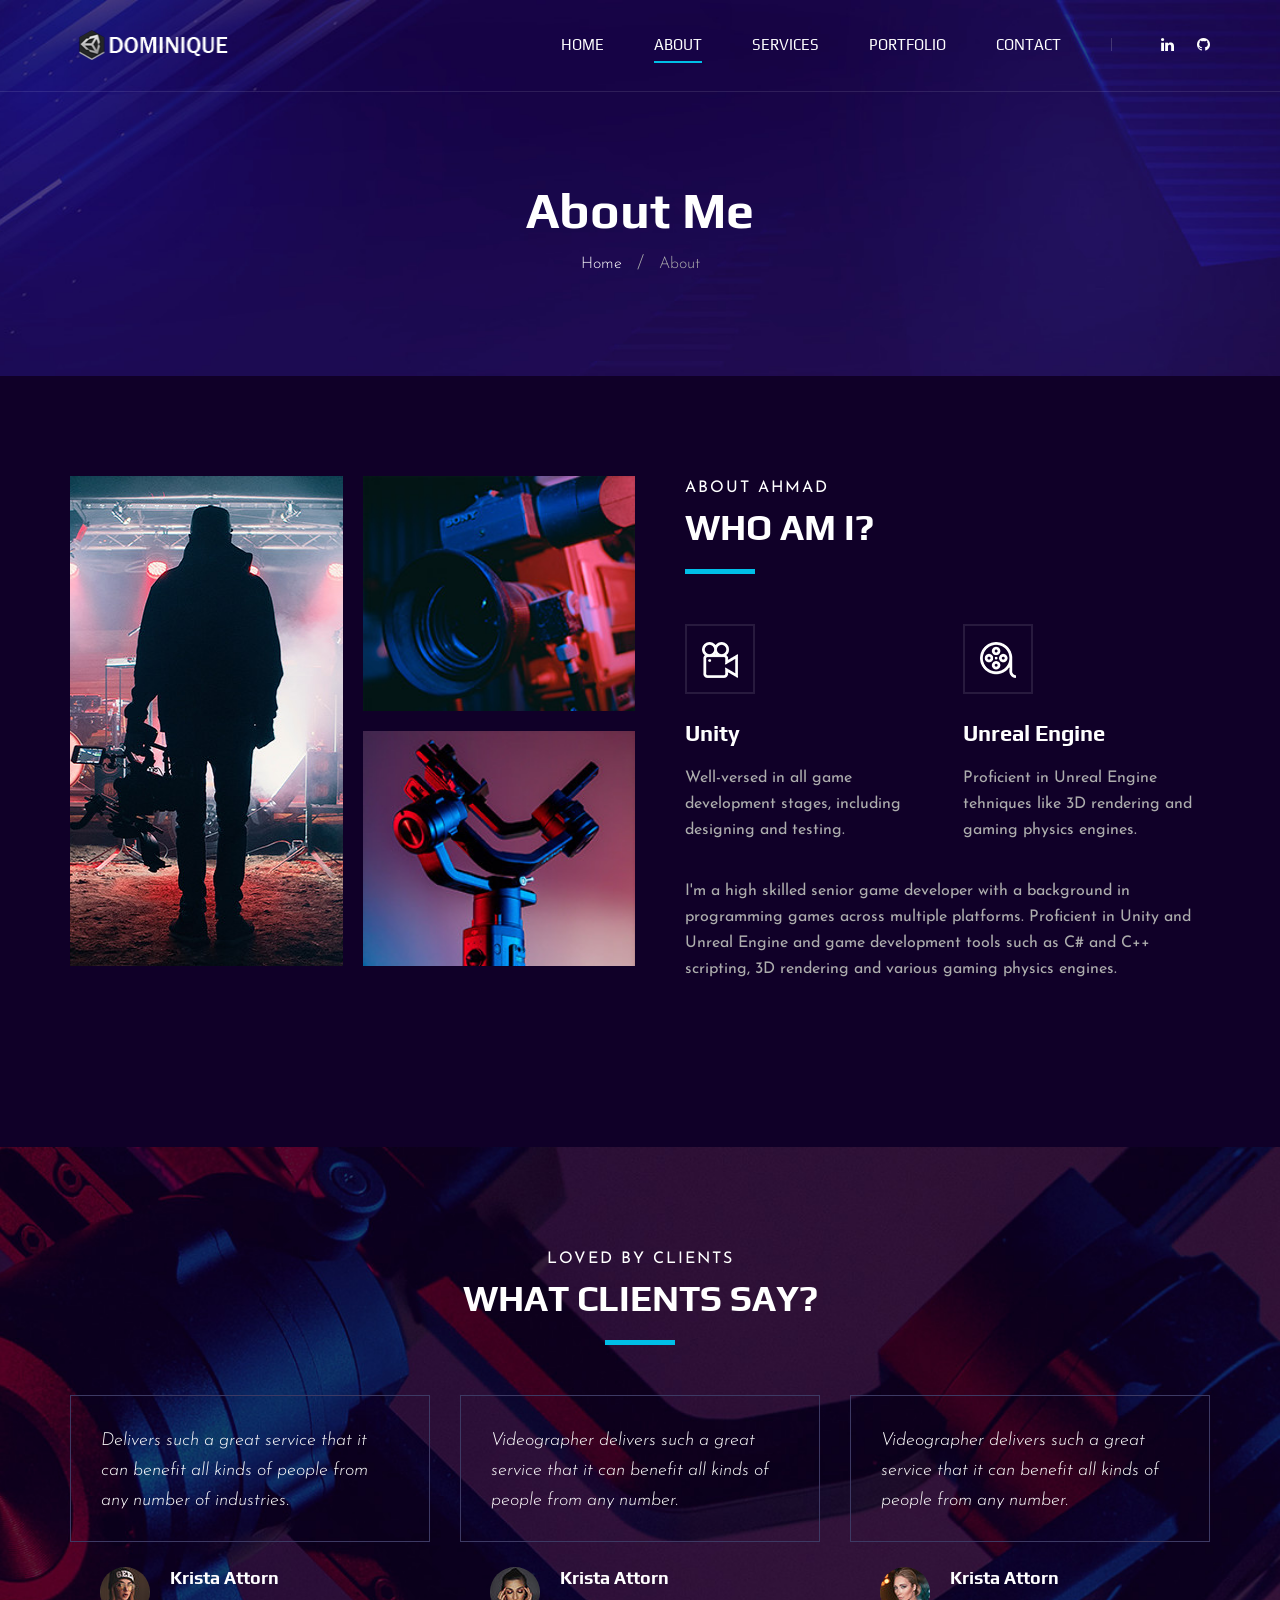
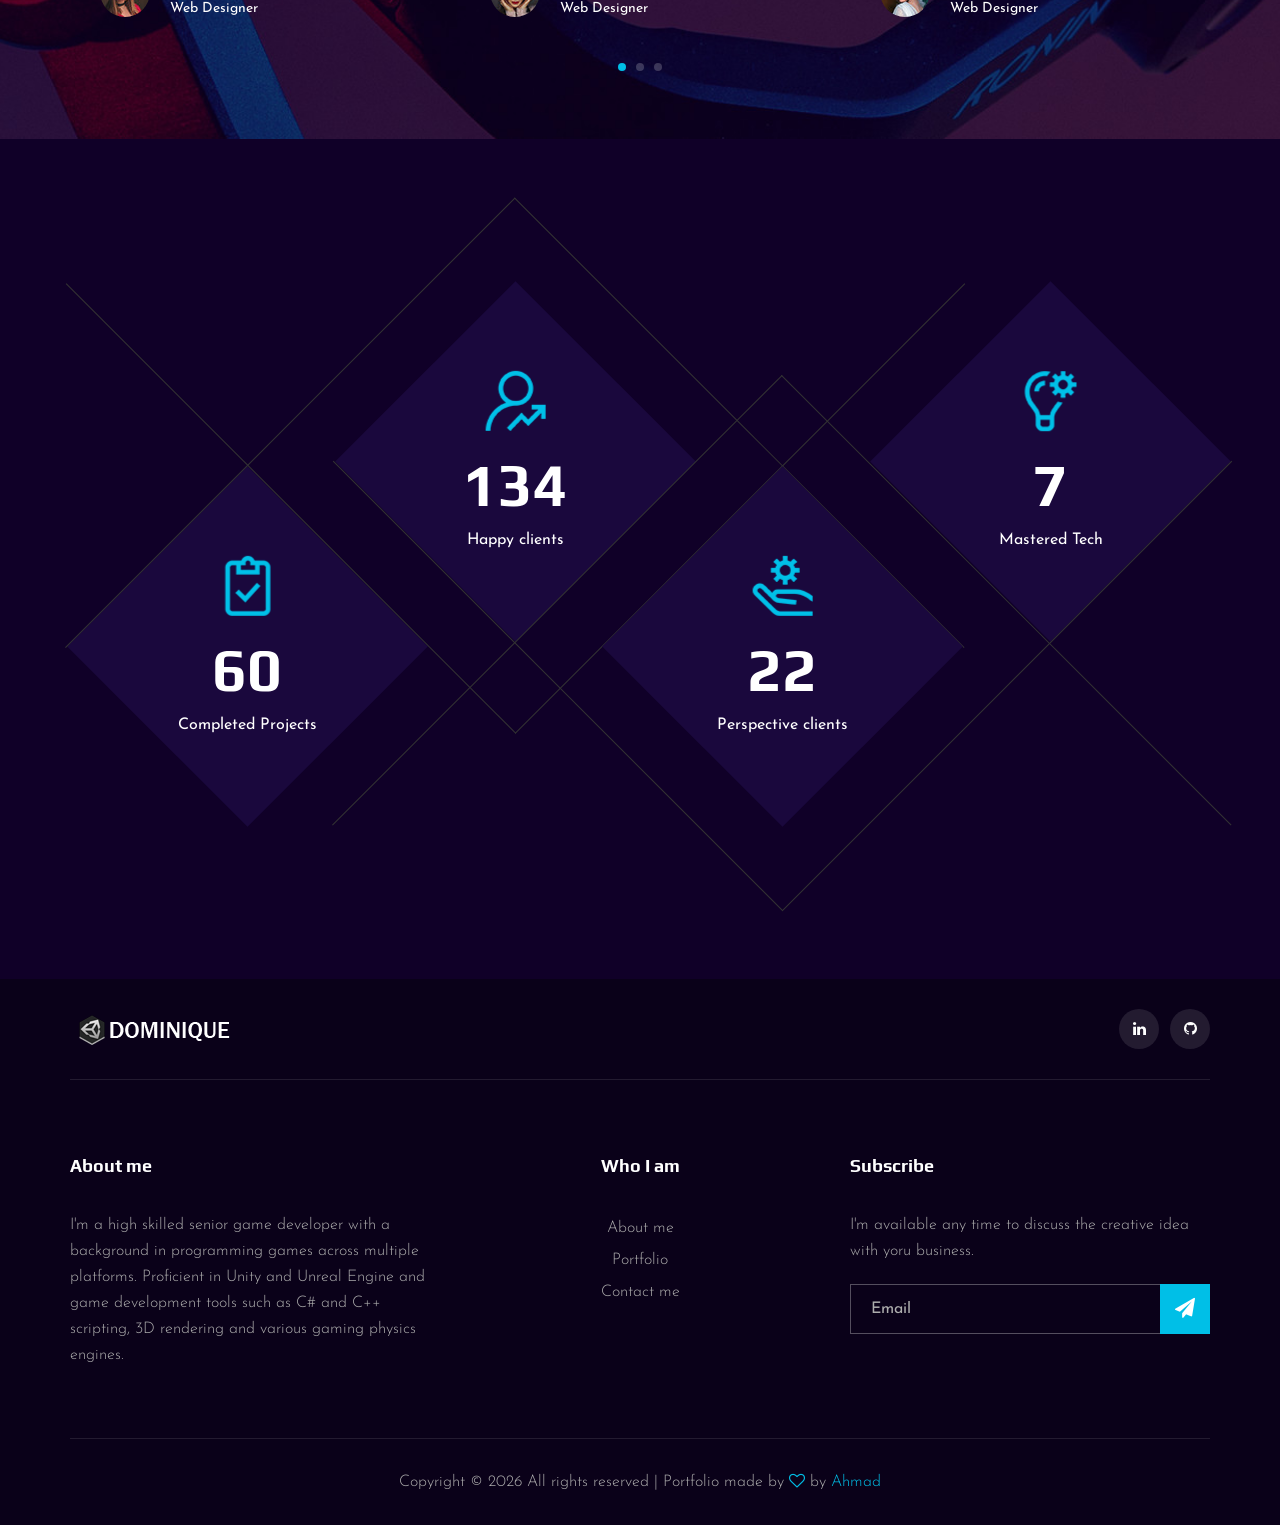
<file: about.html>
<!DOCTYPE html>
<html lang="zxx">


<!-- Mirrored from apollocomet.github.io/about.html by HTTrack Website Copier/3.x [XR&CO'2014], Mon, 20 Nov 2023 09:30:55 GMT -->
<!-- Added by HTTrack --><meta http-equiv="content-type" content="text/html;charset=utf-8" /><!-- /Added by HTTrack -->
<head>
    <meta charset="UTF-8">
    <meta name="description" content="Ahmad Wafri Portfolio Website">
    <meta name="keywords" content="unity, c#, unreal, developer">
    <meta name="viewport" content="width=device-width, initial-scale=1.0">
    <meta http-equiv="X-UA-Compatible" content="ie=edge">
    <title>Ahmad Wafri</title>

    <!-- Google Font -->
    <link href="https://fonts.googleapis.com/css2?family=Play:wght@400;700&amp;display=swap" rel="stylesheet">
    <link href="https://fonts.googleapis.com/css2?family=Josefin+Sans:wght@300;400;500;600;700&amp;display=swap"
        rel="stylesheet">

    <!-- Css Styles -->
    <link rel="stylesheet" href="css/bootstrap.min.css" type="text/css">
    <link rel="stylesheet" href="css/font-awesome.min.css" type="text/css">
    <link rel="stylesheet" href="css/elegant-icons.css" type="text/css">
    <link rel="stylesheet" href="css/owl.carousel.min.css" type="text/css">
    <link rel="stylesheet" href="css/magnific-popup.css" type="text/css">
    <link rel="stylesheet" href="css/slicknav.min.css" type="text/css">
    <link rel="stylesheet" href="css/style.css" type="text/css">
</head>

<body>
    <!-- Page Preloder -->
    <div id="preloder">
        <div class="loader"></div>
    </div>

    <!-- Header Section Begin -->
    <header class="header">
        <div class="container">
            <div class="row">
                <div class="col-lg-2">
                    <div class="header__logo">
                        <a href="index.html"><img src="img/logo.png" alt=""></a>
                    </div>
                </div>
                <div class="col-lg-10">
                    <div class="header__nav__option">
                        <nav class="header__nav__menu mobile-menu">
                            <ul>
                                <li><a href="index.html">Home</a></li>
                                <li class="active"><a href="about.html">About</a></li>
                                <li><a href="services.html">Services</a></li>
                                <li><a href="portfolio.html">Portfolio</a></li>
                                <li><a href="contact.html">Contact</a></li>
                            </ul>
                        </nav>
                        <div class="header__nav__social">
                            <a href="https://linkedin.com/in/ahmad-wafri-che-embi-599823253"><i class="fa fa-linkedin"></i></a>
                            <a href="https://github.com/cookie1025/"><i class="fa fa-github"></i></a>
                        </div>
                    </div>
                </div>
            </div>
            <div id="mobile-menu-wrap"></div>
        </div>
    </header>
    <!-- Header End -->

    <!-- Breadcrumb Begin -->
    <div class="breadcrumb-option spad set-bg" data-setbg="img/breadcrumb-bg.jpg">
        <div class="container">
            <div class="row">
                <div class="col-lg-12 text-center">
                    <div class="breadcrumb__text">
                        <h2>About Me</h2>
                        <div class="breadcrumb__links">
                            <a href="#">Home</a>
                            <span>About</span>
                        </div>
                    </div>
                </div>
            </div>
        </div>
    </div>
    <!-- Breadcrumb End -->

    <!-- About Section Begin -->
    <section class="about spad">
        <div class="container">
            <div class="row">
                <div class="col-lg-6">
                    <div class="about__pic">
                        <div class="row">
                            <div class="col-lg-6 col-md-6 col-sm-6">
                                <div class="about__pic__item about__pic__item--large set-bg"
                                    data-setbg="img/about/about-1.jpg"></div>
                            </div>
                            <div class="col-lg-6 col-md-6 col-sm-6">
                                <div class="row">
                                    <div class="col-lg-12">
                                        <div class="about__pic__item set-bg" data-setbg="img/about/about-2.jpg"></div>
                                    </div>
                                    <div class="col-lg-12">
                                        <div class="about__pic__item set-bg" data-setbg="img/about/about-3.jpg"></div>
                                    </div>
                                </div>
                            </div>
                        </div>
                    </div>
                </div>
                <div class="col-lg-6">
                    <div class="about__text">
                        <div class="section-title">
                            <span>About Ahmad</span>
                            <h2>Who am I?</h2>
                        </div>
                        <div class="row">
                            <div class="col-lg-6 col-md-6 col-sm-6">
                                <div class="services__item">
                                    <div class="services__item__icon">
                                        <img src="img/icons/si-3.png" alt="">
                                    </div>
                                    <h4>Unity</h4>
                                    <p>Well-versed in all game development stages, including designing and testing.</p>
                                </div>
                            </div>
                            <div class="col-lg-6 col-md-6 col-sm-6">
                                <div class="services__item">
                                    <div class="services__item__icon">
                                        <img src="img/icons/si-4.png" alt="">
                                    </div>
                                    <h4>Unreal Engine</h4>
                                    <p>Proficient in Unreal Engine tehniques like 3D rendering and gaming physics engines. </p>
                                </div>
                            </div>
                        </div>
                        <div class="about__text__desc">
                            <p>
                                I'm a high skilled senior game developer with a background in programming games across multiple
                                platforms. Proficient in Unity and Unreal Engine and game development tools such as C# and C++ scripting,
                                3D rendering and various gaming physics engines.
                            </p>
                        </div>
                    </div>
                </div>
            </div>
        </div>
    </section>
    <!-- About Section End -->

    <!-- Testimonial Section Begin -->
    <section class="testimonial spad set-bg" data-setbg="img/testimonial-bg.jpg">
        <div class="container">
            <div class="row">
                <div class="col-lg-12">
                    <div class="section-title center-title">
                        <span>Loved By Clients</span>
                        <h2>What clients say?</h2>
                    </div>
                </div>
            </div>
            <div class="row">
                <div class="testimonial__slider owl-carousel">
                    <div class="col-lg-4">
                        <div class="testimonial__item">
                            <div class="testimonial__text">
                                <p>Delivers such a great service that it can benefit all kinds of people from any number
                                    of industries.</p>
                            </div>
                            <div class="testimonial__author">
                                <div class="testimonial__author__pic">
                                    <img src="img/testimonial/ta-1.jpg" alt="">
                                </div>
                                <div class="testimonial__author__text">
                                    <h5>Krista Attorn</h5>
                                    <span>Web Designer</span>
                                </div>
                            </div>
                        </div>
                    </div>
                    <div class="col-lg-4">
                        <div class="testimonial__item">
                            <div class="testimonial__text">
                                <p>Videographer delivers such a great service that it can benefit all kinds of people
                                    from any number.</p>
                            </div>
                            <div class="testimonial__author">
                                <div class="testimonial__author__pic">
                                    <img src="img/testimonial/ta-2.jpg" alt="">
                                </div>
                                <div class="testimonial__author__text">
                                    <h5>Krista Attorn</h5>
                                    <span>Web Designer</span>
                                </div>
                            </div>
                        </div>
                    </div>
                    <div class="col-lg-4">
                        <div class="testimonial__item">
                            <div class="testimonial__text">
                                <p>Videographer delivers such a great service that it can benefit all kinds of people
                                    from any number.</p>
                            </div>
                            <div class="testimonial__author">
                                <div class="testimonial__author__pic">
                                    <img src="img/testimonial/ta-3.jpg" alt="">
                                </div>
                                <div class="testimonial__author__text">
                                    <h5>Krista Attorn</h5>
                                    <span>Web Designer</span>
                                </div>
                            </div>
                        </div>
                    </div>
                    <div class="col-lg-4">
                        <div class="testimonial__item">
                            <div class="testimonial__text">
                                <p>Delivers such a great service that it can benefit all kinds of people from any number
                                    of industries.</p>
                            </div>
                            <div class="testimonial__author">
                                <div class="testimonial__author__pic">
                                    <img src="img/testimonial/ta-1.jpg" alt="">
                                </div>
                                <div class="testimonial__author__text">
                                    <h5>Krista Attorn</h5>
                                    <span>Web Designer</span>
                                </div>
                            </div>
                        </div>
                    </div>
                    <div class="col-lg-4">
                        <div class="testimonial__item">
                            <div class="testimonial__text">
                                <p>Videographer delivers such a great service that it can benefit all kinds of people
                                    from any number.</p>
                            </div>
                            <div class="testimonial__author">
                                <div class="testimonial__author__pic">
                                    <img src="img/testimonial/ta-2.jpg" alt="">
                                </div>
                                <div class="testimonial__author__text">
                                    <h5>Krista Attorn</h5>
                                    <span>Web Designer</span>
                                </div>
                            </div>
                        </div>
                    </div>
                </div>
            </div>
        </div>
    </section>
    <!-- Testimonial Section End -->

    <!-- Counter Section Begin -->
    <section class="counter">
        <div class="container">
            <div class="counter__content">
                <div class="row">
                    <div class="col-lg-3 col-md-6 col-sm-6">
                        <div class="counter__item">
                            <div class="counter__item__text">
                                <img src="img/icons/ci-1.png" alt="">
                                <h2 class="counter_num">158</h2>
                                <p>Completed Projects</p>
                            </div>
                        </div>
                    </div>
                    <div class="col-lg-3 col-md-6 col-sm-6">
                        <div class="counter__item second__item">
                            <div class="counter__item__text">
                                <img src="img/icons/ci-2.png" alt="">
                                <h2 class="counter_num">352</h2>
                                <p>Happy clients</p>
                            </div>
                        </div>
                    </div>
                    <div class="col-lg-3 col-md-6 col-sm-6">
                        <div class="counter__item third__item">
                            <div class="counter__item__text">
                                <img src="img/icons/ci-3.png" alt="">
                                <h2 class="counter_num">57</h2>
                                <p>Perspective clients</p>
                            </div>
                        </div>
                    </div>
                    <div class="col-lg-3 col-md-6 col-sm-6">
                        <div class="counter__item four__item">
                            <div class="counter__item__text">
                                <img src="img/icons/ci-4.png" alt="">
                                <h2 class="counter_num">16</h2>
                                <p>Mastered Tech</p>
                            </div>
                        </div>
                    </div>
                </div>
            </div>
        </div>
    </section>
    <!-- Counter Section End -->

    <!-- Footer Section Begin -->
    <footer class="footer">
        <div class="container">
            <div class="footer__top">
                <div class="row">
                    <div class="col-lg-6 col-md-6">
                        <div class="footer__top__logo">
                            <a href="#"><img src="img/logo.png" alt=""></a>
                        </div>
                    </div>
                    <div class="col-lg-6 col-md-6">
                        <div class="footer__top__social">
                            <a href="#"><i class="fa fa-linkedin"></i></a>
                            <a href="#"><i class="fa fa-github"></i></a>
                        </div>
                    </div>
                </div>
            </div>
            <div class="footer__option">
                <div class="row">
                    <div class="col-lg-4 col-md-6 col-sm-6">
                        <div class="footer__option__item">
                            <h5>About me</h5>
                            <p>
                                I'm a high skilled senior game developer with a background in programming games across multiple
                                platforms. Proficient in Unity and Unreal Engine and game development tools such as C# and C++ scripting,
                                3D rendering and various gaming physics engines.
                            </p>
                        </div>
                    </div>
                    <div class="col-lg-4 col-md-6 col-sm-6">
                        <div class="footer__option__item" style="text-align: center;">
                            <h5>Who I am</h5>
                            <ul>
                                <li><a href="about.html">About me</a></li>
                                <li><a href="portfolio.html">Portfolio</a></li>
                                <li><a href="contact.html">Contact me</a></li>
                            </ul>
                        </div>
                    </div>
                    <div class="col-lg-4 col-md-12">
                        <div class="footer__option__item">
                            <h5>Subscribe</h5>
                            <p>I'm available any time to discuss the creative idea with yoru business.</p>
                            <form action="#">
                                <input type="text" placeholder="Email">
                                <button type="submit"><i class="fa fa-send"></i></button>
                            </form>
                        </div>
                    </div>
                </div>
            </div>
            <div class="footer__copyright">
                <div class="row">
                    <div class="col-lg-12 text-center">
                        <!-- Link back to Colorlib can't be removed. Template is licensed under CC BY 3.0. -->
                        <p class="footer__copyright__text">Copyright &copy;
                            <script>
                                document.write(new Date().getFullYear());
                            </script>
                            All rights reserved | Portfolio made by <i class="fa fa-heart-o"
                                aria-hidden="true"></i> by <a href="https://colorlib.com/" target="_blank">Ahmad</a>
                        </p>
                        <!-- Link back to Colorlib can't be removed. Template is licensed under CC BY 3.0. -->
                    </div>
                </div>
            </div>
        </div>
    </footer>
    <!-- Footer Section End -->

    <!-- Js Plugins -->
    <script src="js/jquery-3.3.1.min.js"></script>
    <script src="js/bootstrap.min.js"></script>
    <script src="js/jquery.magnific-popup.min.js"></script>
    <script src="js/mixitup.min.js"></script>
    <script src="js/masonry.pkgd.min.js"></script>
    <script src="js/jquery.slicknav.js"></script>
    <script src="js/owl.carousel.min.js"></script>
    <script src="js/main.js"></script>
</body>


<!-- Mirrored from apollocomet.github.io/about.html by HTTrack Website Copier/3.x [XR&CO'2014], Mon, 20 Nov 2023 09:30:58 GMT -->
</html>
</file>
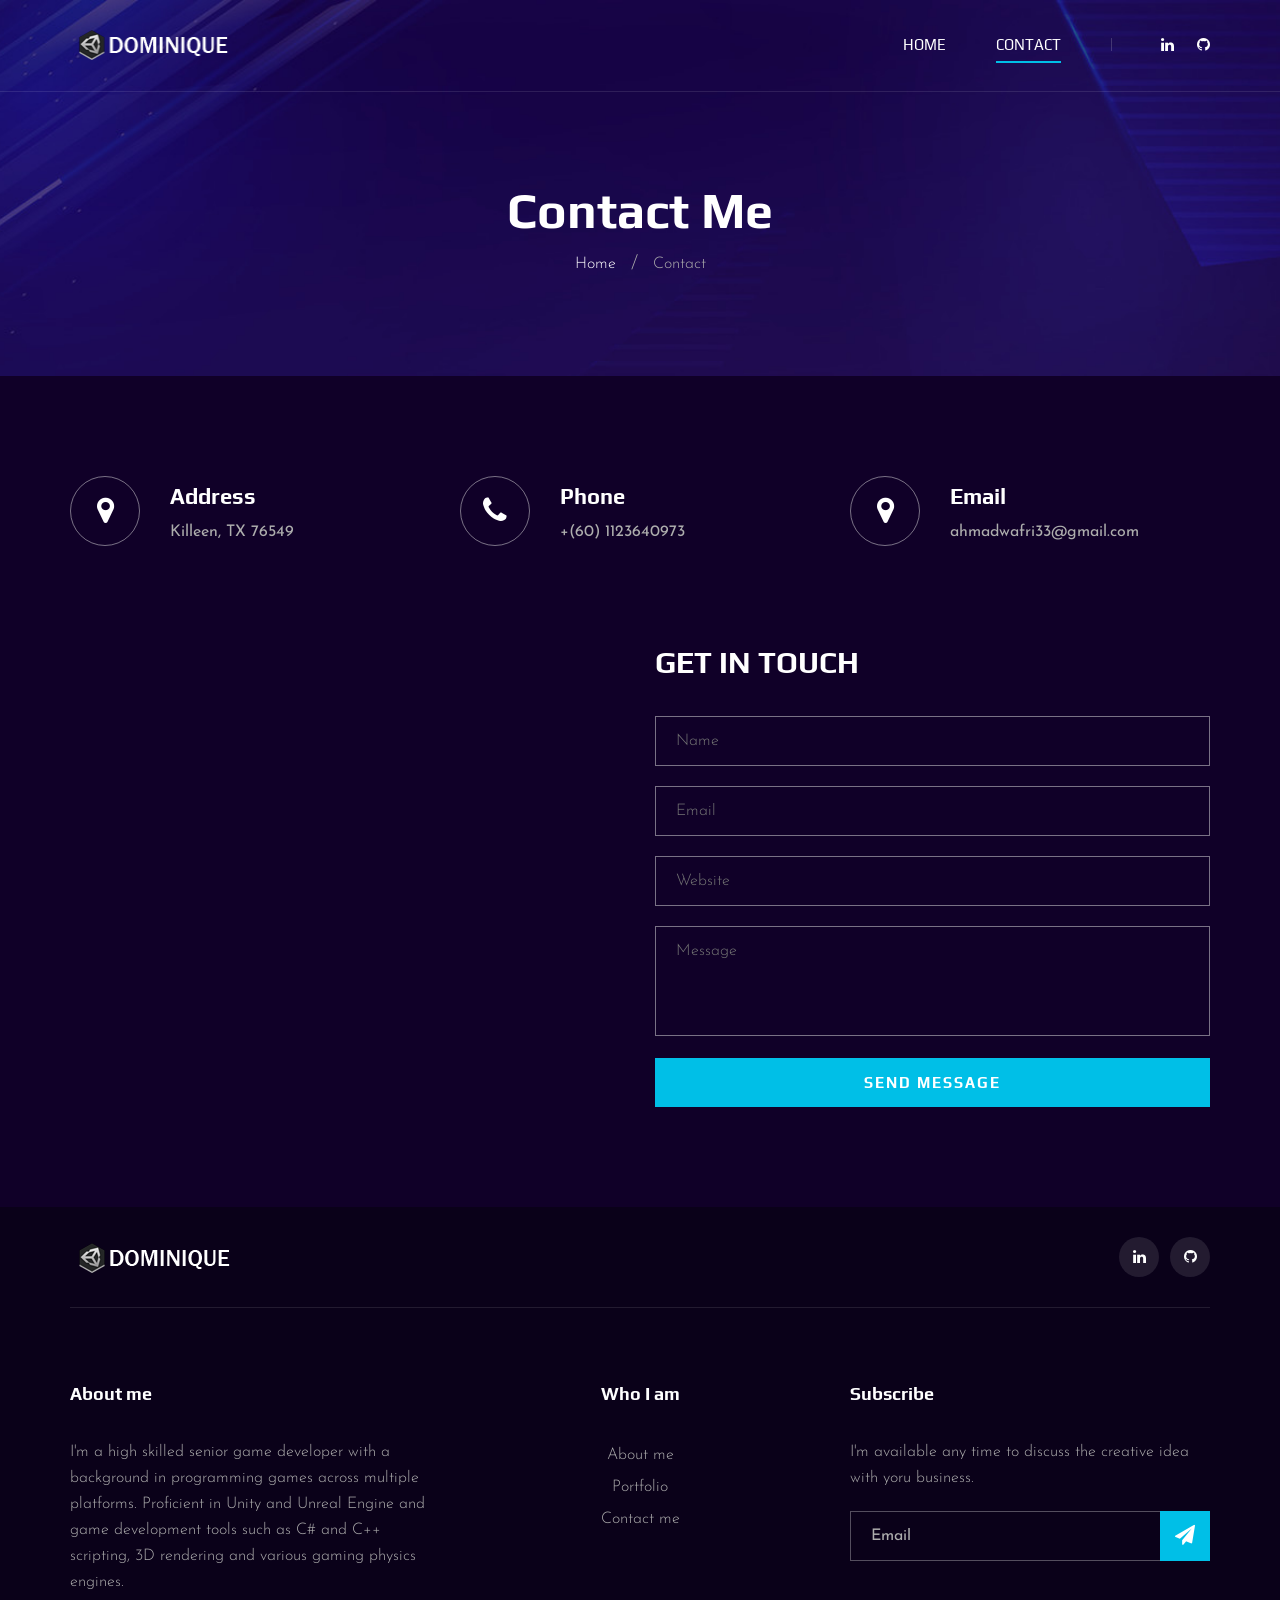
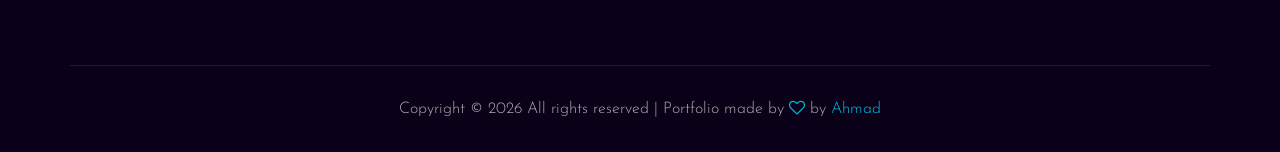
<file: contact.html>
<!DOCTYPE html>
<html lang="zxx">


<!-- Mirrored from apollocomet.github.io/contact.html by HTTrack Website Copier/3.x [XR&CO'2014], Mon, 20 Nov 2023 09:30:53 GMT -->
<!-- Added by HTTrack --><meta http-equiv="content-type" content="text/html;charset=utf-8" /><!-- /Added by HTTrack -->
<head>
    <meta charset="UTF-8">
    <meta name="description" content="Ahmad Wafri Portfolio Website">
    <meta name="keywords" content="unity, c#, unreal, developer">
    <meta name="viewport" content="width=device-width, initial-scale=1.0">
    <meta http-equiv="X-UA-Compatible" content="ie=edge">
    <title>Ahmad Wafri</title>

    <!-- Google Font -->
    <link href="https://fonts.googleapis.com/css2?family=Play:wght@400;700&amp;display=swap" rel="stylesheet">
    <link href="https://fonts.googleapis.com/css2?family=Josefin+Sans:wght@300;400;500;600;700&amp;display=swap"
        rel="stylesheet">

    <!-- Css Styles -->
    <link rel="stylesheet" href="css/bootstrap.min.css" type="text/css">
    <link rel="stylesheet" href="css/font-awesome.min.css" type="text/css">
    <link rel="stylesheet" href="css/elegant-icons.css" type="text/css">
    <link rel="stylesheet" href="css/owl.carousel.min.css" type="text/css">
    <link rel="stylesheet" href="css/magnific-popup.css" type="text/css">
    <link rel="stylesheet" href="css/slicknav.min.css" type="text/css">
    <link rel="stylesheet" href="css/style.css" type="text/css">
</head>

<body>
    <!-- Page Preloder -->
    <div id="preloder">
        <div class="loader"></div>
    </div>

    <!-- Header Section Begin -->
    <header class="header">
        <div class="container">
            <div class="row">
                <div class="col-lg-2">
                    <div class="header__logo">
                        <a href="index.html"><img src="img/logo.png" alt=""></a>
                    </div>
                </div>
                <div class="col-lg-10">
                    <div class="header__nav__option">
                        <nav class="header__nav__menu mobile-menu">
                            <ul>
                                <li><a href="index.html">Home</a></li>
                                <!-- <li><a href="./about.html">About</a></li>
                                <li><a href="./services.html">Services</a></li>
                                <li><a href="./portfolio.html">Portfolio</a></li> -->
                                <li class="active"><a href="contact.html">Contact</a></li>
                            </ul>
                        </nav>
                        <div class="header__nav__social">
                            <a href="https://linkedin.com/in/ahmad-wafri-che-embi-599823253"><i class="fa fa-linkedin"></i></a>
                            <a href="https://github.com/cookie1025/"><i class="fa fa-github"></i></a>
                        </div>
                    </div>
                </div>
            </div>
            <div id="mobile-menu-wrap"></div>
        </div>
    </header>
    <!-- Header End -->

    <!-- Breadcrumb Begin -->
    <div class="breadcrumb-option spad set-bg" data-setbg="img/breadcrumb-bg.jpg">
        <div class="container">
            <div class="row">
                <div class="col-lg-12 text-center">
                    <div class="breadcrumb__text">
                        <h2>Contact Me</h2>
                        <div class="breadcrumb__links">
                            <a href="#">Home</a>
                            <span>Contact</span>
                        </div>
                    </div>
                </div>
            </div>
        </div>
    </div>
    <!-- Breadcrumb End -->

    <!-- Contact Widget Section Begin -->
    <section class="contact-widget spad">
        <div class="container">
            <div class="row">
                <div class="col-lg-4 col-md-6 col-md-6 col-md-3">
                    <div class="contact__widget__item">
                        <div class="contact__widget__item__icon">
                            <i class="fa fa-map-marker"></i>
                        </div>
                        <div class="contact__widget__item__text">
                            <h4>Address</h4>
                            <p>Killeen, TX 76549</p>
                        </div>
                    </div>
                </div>
                <div class="col-lg-4 col-md-6 col-md-6 col-md-3">
                    <div class="contact__widget__item">
                        <div class="contact__widget__item__icon">
                            <i class="fa fa-phone"></i>
                        </div>
                        <div class="contact__widget__item__text">
                            <h4>Phone</h4>
                            <p>+(60) 1123640973</p>
                        </div>
                    </div>
                </div>
                <div class="col-lg-4 col-md-6 col-md-6 col-md-3">
                    <div class="contact__widget__item">
                        <div class="contact__widget__item__icon">
                            <i class="fa fa-map-marker"></i>
                        </div>
                        <div class="contact__widget__item__text">
                            <h4>Email</h4>
                            <p>ahmadwafri33@gmail.com</p>
                        </div>
                    </div>
                </div>
            </div>
        </div>
    </section>
    <!-- Contact Widget Section End -->

    <!-- Call To Action Section Begin -->
    <section class="contact spad">
        <div class="container">
            <div class="row">
                <div class="col-lg-6 col-md-6">
                    <div class="contact__map">
                        <iframe
                            src="https://www.google.com/maps/embed?pb=!1m18!1m12!1m3!1d387190.2798902705!2d-74.25986790365917!3d40.697670067823786!2m3!1f0!2f0!3f0!3m2!1i1024!2i768!4f13.1!3m3!1m2!1s0x89c24fa5d33f083b%3A0xc80b8f06e177fe62!2sNew%20York%2C%20NY%2C%20USA!5e0!3m2!1sen!2sbd!4v1596152431947!5m2!1sen!2sbd"
                            height="450" style="border:0;"></iframe>
                    </div>
                </div>
                <div class="col-lg-6 col-md-6">
                    <div class="contact__form">
                        <h3>Get in touch</h3>
                        <form action="#">
                            <input type="text" placeholder="Name">
                            <input type="text" placeholder="Email">
                            <input type="text" placeholder="Website">
                            <textarea placeholder="Message"></textarea>
                            <button type="submit" class="site-btn">Send Message</button>
                        </form>
                    </div>
                </div>
            </div>
        </div>
    </section>
    <!-- Call To Action Section End -->

    <!-- Footer Section Begin -->
    <footer class="footer">
        <div class="container">
            <div class="footer__top">
                <div class="row">
                    <div class="col-lg-6 col-md-6">
                        <div class="footer__top__logo">
                            <a href="#"><img src="img/logo.png" alt=""></a>
                        </div>
                    </div>
                    <div class="col-lg-6 col-md-6">
                        <div class="footer__top__social">
                            <a href="#"><i class="fa fa-linkedin"></i></a>
                            <a href="#"><i class="fa fa-github"></i></a>
                        </div>
                    </div>
                </div>
            </div>
            <div class="footer__option">
                <div class="row">
                    <div class="col-lg-4 col-md-6 col-sm-6">
                        <div class="footer__option__item">
                            <h5>About me</h5>
                            <p>
                                I'm a high skilled senior game developer with a background in programming games across multiple
                                platforms. Proficient in Unity and Unreal Engine and game development tools such as C# and C++ scripting,
                                3D rendering and various gaming physics engines.
                            </p>
                        </div>
                    </div>
                    <div class="col-lg-4 col-md-6 col-sm-6">
                        <div class="footer__option__item" style="text-align: center;">
                            <h5>Who I am</h5>
                            <ul>
                                <li><a href="about.html">About me</a></li>
                                <li><a href="portfolio.html">Portfolio</a></li>
                                <li><a href="contact.html">Contact me</a></li>
                            </ul>
                        </div>
                    </div>
                    <div class="col-lg-4 col-md-12">
                        <div class="footer__option__item">
                            <h5>Subscribe</h5>
                            <p>I'm available any time to discuss the creative idea with yoru business.</p>
                            <form action="#">
                                <input type="text" placeholder="Email">
                                <button type="submit"><i class="fa fa-send"></i></button>
                            </form>
                        </div>
                    </div>
                </div>
            </div>
            <div class="footer__copyright">
                <div class="row">
                    <div class="col-lg-12 text-center">
                        <!-- Link back to Colorlib can't be removed. Template is licensed under CC BY 3.0. -->
                        <p class="footer__copyright__text">Copyright &copy;
                            <script>
                                document.write(new Date().getFullYear());
                            </script>
                            All rights reserved | Portfolio made by <i class="fa fa-heart-o"
                                aria-hidden="true"></i> by <a href="https://colorlib.com/" target="_blank">Ahmad</a>
                        </p>
                        <!-- Link back to Colorlib can't be removed. Template is licensed under CC BY 3.0. -->
                    </div>
                </div>
            </div>
        </div>
    </footer>
    <!-- Footer Section End -->

    <!-- Js Plugins -->
    <script src="js/jquery-3.3.1.min.js"></script>
    <script src="js/bootstrap.min.js"></script>
    <script src="js/jquery.magnific-popup.min.js"></script>
    <script src="js/mixitup.min.js"></script>
    <script src="js/masonry.pkgd.min.js"></script>
    <script src="js/jquery.slicknav.js"></script>
    <script src="js/owl.carousel.min.js"></script>
    <script src="js/main.js"></script>
</body>


<!-- Mirrored from apollocomet.github.io/contact.html by HTTrack Website Copier/3.x [XR&CO'2014], Mon, 20 Nov 2023 09:30:55 GMT -->
</html>
</file>
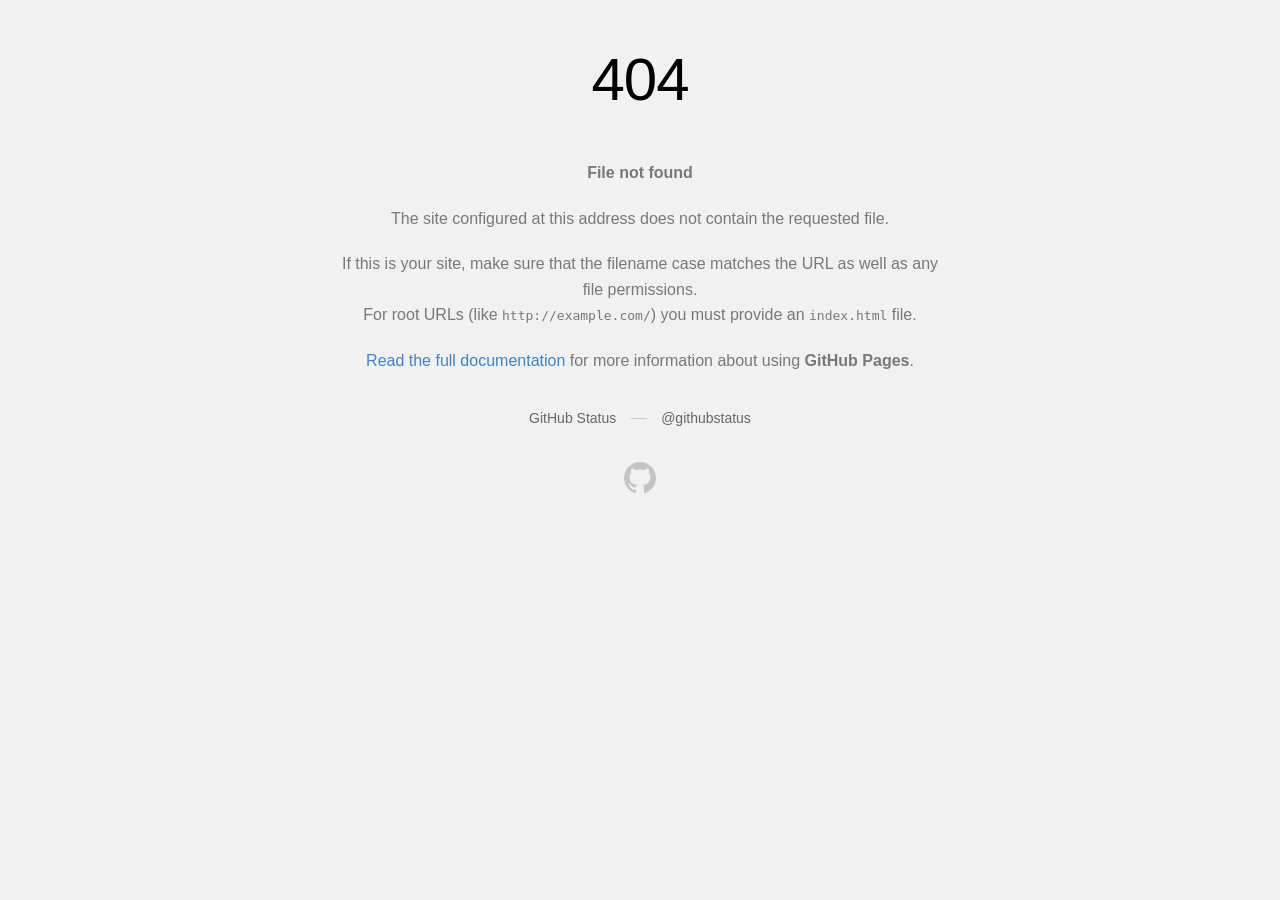
<file: portfolio.html>
<!DOCTYPE html>
<html>
  <head>
    <meta http-equiv="Content-type" content="text/html; charset=utf-8">
    <meta http-equiv="Content-Security-Policy" content="default-src 'none'; style-src 'unsafe-inline'; img-src data:; connect-src 'self'">
    <title>Page not found &middot; GitHub Pages</title>
    <style type="text/css" media="screen">
      body {
        background-color: #f1f1f1;
        margin: 0;
        font-family: "Helvetica Neue", Helvetica, Arial, sans-serif;
      }

      .container { margin: 50px auto 40px auto; width: 600px; text-align: center; }

      a { color: #4183c4; text-decoration: none; }
      a:hover { text-decoration: underline; }

      h1 { width: 800px; position:relative; left: -100px; letter-spacing: -1px; line-height: 60px; font-size: 60px; font-weight: 100; margin: 0px 0 50px 0; text-shadow: 0 1px 0 #fff; }
      p { color: rgba(0, 0, 0, 0.5); margin: 20px 0; line-height: 1.6; }

      ul { list-style: none; margin: 25px 0; padding: 0; }
      li { display: table-cell; font-weight: bold; width: 1%; }

      .logo { display: inline-block; margin-top: 35px; }
      .logo-img-2x { display: none; }
      @media
      only screen and (-webkit-min-device-pixel-ratio: 2),
      only screen and (   min--moz-device-pixel-ratio: 2),
      only screen and (     -o-min-device-pixel-ratio: 2/1),
      only screen and (        min-device-pixel-ratio: 2),
      only screen and (                min-resolution: 192dpi),
      only screen and (                min-resolution: 2dppx) {
        .logo-img-1x { display: none; }
        .logo-img-2x { display: inline-block; }
      }

      #suggestions {
        margin-top: 35px;
        color: #ccc;
      }
      #suggestions a {
        color: #666666;
        font-weight: 200;
        font-size: 14px;
        margin: 0 10px;
      }

    </style>
  </head>
  <body>

    <div class="container">

      <h1>404</h1>
      <p><strong>File not found</strong></p>

      <p>
        The site configured at this address does not
        contain the requested file.
      </p>

      <p>
        If this is your site, make sure that the filename case matches the URL
        as well as any file permissions.<br>
        For root URLs (like <code>http://example.com/</code>) you must provide an
        <code>index.html</code> file.
      </p>

      <p>
        <a href="https://help.github.com/pages/">Read the full documentation</a>
        for more information about using <strong>GitHub Pages</strong>.
      </p>

      <div id="suggestions">
        <a href="https://githubstatus.com">GitHub Status</a> &mdash;
        <a href="https://twitter.com/githubstatus">@githubstatus</a>
      </div>

      <a href="/" class="logo logo-img-1x">
        <img width="32" height="32" title="" alt="" src="[data-uri]">
      </a>

      <a href="/" class="logo logo-img-2x">
        <img width="32" height="32" title="" alt="" src="[data-uri]">
      </a>
    </div>
  </body>
</html>
</file>
<file: css/elegant-icons.css>
@font-face {
	font-family: 'ElegantIcons';
	src:url('../fonts/ElegantIcons.eot');
	src:url('../fonts/ElegantIconsd41d.eot?#iefix') format('embedded-opentype'),
		url('../fonts/ElegantIcons.woff') format('woff'),
		url('../fonts/ElegantIcons.ttf') format('truetype'),
		url('../fonts/ElegantIcons.svg#ElegantIcons') format('svg');
	font-weight: normal;
	font-style: normal;
}

/* Use the following CSS code if you want to use data attributes for inserting your icons */
[data-icon]:before {
	font-family: 'ElegantIcons';
	content: attr(data-icon);
	speak: none;
	font-weight: normal;
	font-variant: normal;
	text-transform: none;
	line-height: 1;
	-webkit-font-smoothing: antialiased;
	-moz-osx-font-smoothing: grayscale;
}

/* Use the following CSS code if you want to have a class per icon */
/*
Instead of a list of all class selectors,
you can use the generic selector below, but it's slower:
[class*="your-class-prefix"] {
*/
.arrow_up, .arrow_down, .arrow_left, .arrow_right, .arrow_left-up, .arrow_right-up, .arrow_right-down, .arrow_left-down, .arrow-up-down, .arrow_up-down_alt, .arrow_left-right_alt, .arrow_left-right, .arrow_expand_alt2, .arrow_expand_alt, .arrow_condense, .arrow_expand, .arrow_move, .arrow_carrot-up, .arrow_carrot-down, .arrow_carrot-left, .arrow_carrot-right, .arrow_carrot-2up, .arrow_carrot-2down, .arrow_carrot-2left, .arrow_carrot-2right, .arrow_carrot-up_alt2, .arrow_carrot-down_alt2, .arrow_carrot-left_alt2, .arrow_carrot-right_alt2, .arrow_carrot-2up_alt2, .arrow_carrot-2down_alt2, .arrow_carrot-2left_alt2, .arrow_carrot-2right_alt2, .arrow_triangle-up, .arrow_triangle-down, .arrow_triangle-left, .arrow_triangle-right, .arrow_triangle-up_alt2, .arrow_triangle-down_alt2, .arrow_triangle-left_alt2, .arrow_triangle-right_alt2, .arrow_back, .icon_minus-06, .icon_plus, .icon_close, .icon_check, .icon_minus_alt2, .icon_plus_alt2, .icon_close_alt2, .icon_check_alt2, .icon_zoom-out_alt, .icon_zoom-in_alt, .icon_search, .icon_box-empty, .icon_box-selected, .icon_minus-box, .icon_plus-box, .icon_box-checked, .icon_circle-empty, .icon_circle-slelected, .icon_stop_alt2, .icon_stop, .icon_pause_alt2, .icon_pause, .icon_menu, .icon_menu-square_alt2, .icon_menu-circle_alt2, .icon_ul, .icon_ol, .icon_adjust-horiz, .icon_adjust-vert, .icon_document_alt, .icon_documents_alt, .icon_pencil, .icon_pencil-edit_alt, .icon_pencil-edit, .icon_folder-alt, .icon_folder-open_alt, .icon_folder-add_alt, .icon_info_alt, .icon_error-oct_alt, .icon_error-circle_alt, .icon_error-triangle_alt, .icon_question_alt2, .icon_question, .icon_comment_alt, .icon_chat_alt, .icon_vol-mute_alt, .icon_volume-low_alt, .icon_volume-high_alt, .icon_quotations, .icon_quotations_alt2, .icon_clock_alt, .icon_lock_alt, .icon_lock-open_alt, .icon_key_alt, .icon_cloud_alt, .icon_cloud-upload_alt, .icon_cloud-download_alt, .icon_image, .icon_images, .icon_lightbulb_alt, .icon_gift_alt, .icon_house_alt, .icon_genius, .icon_mobile, .icon_tablet, .icon_laptop, .icon_desktop, .icon_camera_alt, .icon_mail_alt, .icon_cone_alt, .icon_ribbon_alt, .icon_bag_alt, .icon_creditcard, .icon_cart_alt, .icon_paperclip, .icon_tag_alt, .icon_tags_alt, .icon_trash_alt, .icon_cursor_alt, .icon_mic_alt, .icon_compass_alt, .icon_pin_alt, .icon_pushpin_alt, .icon_map_alt, .icon_drawer_alt, .icon_toolbox_alt, .icon_book_alt, .icon_calendar, .icon_film, .icon_table, .icon_contacts_alt, .icon_headphones, .icon_lifesaver, .icon_piechart, .icon_refresh, .icon_link_alt, .icon_link, .icon_loading, .icon_blocked, .icon_archive_alt, .icon_heart_alt, .icon_star_alt, .icon_star-half_alt, .icon_star, .icon_star-half, .icon_tools, .icon_tool, .icon_cog, .icon_cogs, .arrow_up_alt, .arrow_down_alt, .arrow_left_alt, .arrow_right_alt, .arrow_left-up_alt, .arrow_right-up_alt, .arrow_right-down_alt, .arrow_left-down_alt, .arrow_condense_alt, .arrow_expand_alt3, .arrow_carrot_up_alt, .arrow_carrot-down_alt, .arrow_carrot-left_alt, .arrow_carrot-right_alt, .arrow_carrot-2up_alt, .arrow_carrot-2dwnn_alt, .arrow_carrot-2left_alt, .arrow_carrot-2right_alt, .arrow_triangle-up_alt, .arrow_triangle-down_alt, .arrow_triangle-left_alt, .arrow_triangle-right_alt, .icon_minus_alt, .icon_plus_alt, .icon_close_alt, .icon_check_alt, .icon_zoom-out, .icon_zoom-in, .icon_stop_alt, .icon_menu-square_alt, .icon_menu-circle_alt, .icon_document, .icon_documents, .icon_pencil_alt, .icon_folder, .icon_folder-open, .icon_folder-add, .icon_folder_upload, .icon_folder_download, .icon_info, .icon_error-circle, .icon_error-oct, .icon_error-triangle, .icon_question_alt, .icon_comment, .icon_chat, .icon_vol-mute, .icon_volume-low, .icon_volume-high, .icon_quotations_alt, .icon_clock, .icon_lock, .icon_lock-open, .icon_key, .icon_cloud, .icon_cloud-upload, .icon_cloud-download, .icon_lightbulb, .icon_gift, .icon_house, .icon_camera, .icon_mail, .icon_cone, .icon_ribbon, .icon_bag, .icon_cart, .icon_tag, .icon_tags, .icon_trash, .icon_cursor, .icon_mic, .icon_compass, .icon_pin, .icon_pushpin, .icon_map, .icon_drawer, .icon_toolbox, .icon_book, .icon_contacts, .icon_archive, .icon_heart, .icon_profile, .icon_group, .icon_grid-2x2, .icon_grid-3x3, .icon_music, .icon_pause_alt, .icon_phone, .icon_upload, .icon_download, .social_facebook, .social_twitter, .social_pinterest, .social_googleplus, .social_tumblr, .social_tumbleupon, .social_wordpress, .social_instagram, .social_dribbble, .social_vimeo, .social_linkedin, .social_rss, .social_deviantart, .social_share, .social_myspace, .social_skype, .social_youtube, .social_picassa, .social_googledrive, .social_flickr, .social_blogger, .social_spotify, .social_delicious, .social_facebook_circle, .social_twitter_circle, .social_pinterest_circle, .social_googleplus_circle, .social_tumblr_circle, .social_stumbleupon_circle, .social_wordpress_circle, .social_instagram_circle, .social_dribbble_circle, .social_vimeo_circle, .social_linkedin_circle, .social_rss_circle, .social_deviantart_circle, .social_share_circle, .social_myspace_circle, .social_skype_circle, .social_youtube_circle, .social_picassa_circle, .social_googledrive_alt2, .social_flickr_circle, .social_blogger_circle, .social_spotify_circle, .social_delicious_circle, .social_facebook_square, .social_twitter_square, .social_pinterest_square, .social_googleplus_square, .social_tumblr_square, .social_stumbleupon_square, .social_wordpress_square, .social_instagram_square, .social_dribbble_square, .social_vimeo_square, .social_linkedin_square, .social_rss_square, .social_deviantart_square, .social_share_square, .social_myspace_square, .social_skype_square, .social_youtube_square, .social_picassa_square, .social_googledrive_square, .social_flickr_square, .social_blogger_square, .social_spotify_square, .social_delicious_square, .icon_printer, .icon_calulator, .icon_building, .icon_floppy, .icon_drive, .icon_search-2, .icon_id, .icon_id-2, .icon_puzzle, .icon_like, .icon_dislike, .icon_mug, .icon_currency, .icon_wallet, .icon_pens, .icon_easel, .icon_flowchart, .icon_datareport, .icon_briefcase, .icon_shield, .icon_percent, .icon_globe, .icon_globe-2, .icon_target, .icon_hourglass, .icon_balance, .icon_rook, .icon_printer-alt, .icon_calculator_alt, .icon_building_alt, .icon_floppy_alt, .icon_drive_alt, .icon_search_alt, .icon_id_alt, .icon_id-2_alt, .icon_puzzle_alt, .icon_like_alt, .icon_dislike_alt, .icon_mug_alt, .icon_currency_alt, .icon_wallet_alt, .icon_pens_alt, .icon_easel_alt, .icon_flowchart_alt, .icon_datareport_alt, .icon_briefcase_alt, .icon_shield_alt, .icon_percent_alt, .icon_globe_alt, .icon_clipboard {
	font-family: 'ElegantIcons';
	speak: none;
	font-style: normal;
	font-weight: normal;
	font-variant: normal;
	text-transform: none;
	line-height: 1;
	-webkit-font-smoothing: antialiased;
}
.arrow_up:before {
	content: "\21";
}
.arrow_down:before {
	content: "\22";
}
.arrow_left:before {
	content: "\23";
}
.arrow_right:before {
	content: "\24";
}
.arrow_left-up:before {
	content: "\25";
}
.arrow_right-up:before {
	content: "\26";
}
.arrow_right-down:before {
	content: "\27";
}
.arrow_left-down:before {
	content: "\28";
}
.arrow-up-down:before {
	content: "\29";
}
.arrow_up-down_alt:before {
	content: "\2a";
}
.arrow_left-right_alt:before {
	content: "\2b";
}
.arrow_left-right:before {
	content: "\2c";
}
.arrow_expand_alt2:before {
	content: "\2d";
}
.arrow_expand_alt:before {
	content: "\2e";
}
.arrow_condense:before {
	content: "\2f";
}
.arrow_expand:before {
	content: "\30";
}
.arrow_move:before {
	content: "\31";
}
.arrow_carrot-up:before {
	content: "\32";
}
.arrow_carrot-down:before {
	content: "\33";
}
.arrow_carrot-left:before {
	content: "\34";
}
.arrow_carrot-right:before {
	content: "\35";
}
.arrow_carrot-2up:before {
	content: "\36";
}
.arrow_carrot-2down:before {
	content: "\37";
}
.arrow_carrot-2left:before {
	content: "\38";
}
.arrow_carrot-2right:before {
	content: "\39";
}
.arrow_carrot-up_alt2:before {
	content: "\3a";
}
.arrow_carrot-down_alt2:before {
	content: "\3b";
}
.arrow_carrot-left_alt2:before {
	content: "\3c";
}
.arrow_carrot-right_alt2:before {
	content: "\3d";
}
.arrow_carrot-2up_alt2:before {
	content: "\3e";
}
.arrow_carrot-2down_alt2:before {
	content: "\3f";
}
.arrow_carrot-2left_alt2:before {
	content: "\40";
}
.arrow_carrot-2right_alt2:before {
	content: "\41";
}
.arrow_triangle-up:before {
	content: "\42";
}
.arrow_triangle-down:before {
	content: "\43";
}
.arrow_triangle-left:before {
	content: "\44";
}
.arrow_triangle-right:before {
	content: "\45";
}
.arrow_triangle-up_alt2:before {
	content: "\46";
}
.arrow_triangle-down_alt2:before {
	content: "\47";
}
.arrow_triangle-left_alt2:before {
	content: "\48";
}
.arrow_triangle-right_alt2:before {
	content: "\49";
}
.arrow_back:before {
	content: "\4a";
}
.icon_minus-06:before {
	content: "\4b";
}
.icon_plus:before {
	content: "\4c";
}
.icon_close:before {
	content: "\4d";
}
.icon_check:before {
	content: "\4e";
}
.icon_minus_alt2:before {
	content: "\4f";
}
.icon_plus_alt2:before {
	content: "\50";
}
.icon_close_alt2:before {
	content: "\51";
}
.icon_check_alt2:before {
	content: "\52";
}
.icon_zoom-out_alt:before {
	content: "\53";
}
.icon_zoom-in_alt:before {
	content: "\54";
}
.icon_search:before {
	content: "\55";
}
.icon_box-empty:before {
	content: "\56";
}
.icon_box-selected:before {
	content: "\57";
}
.icon_minus-box:before {
	content: "\58";
}
.icon_plus-box:before {
	content: "\59";
}
.icon_box-checked:before {
	content: "\5a";
}
.icon_circle-empty:before {
	content: "\5b";
}
.icon_circle-slelected:before {
	content: "\5c";
}
.icon_stop_alt2:before {
	content: "\5d";
}
.icon_stop:before {
	content: "\5e";
}
.icon_pause_alt2:before {
	content: "\5f";
}
.icon_pause:before {
	content: "\60";
}
.icon_menu:before {
	content: "\61";
}
.icon_menu-square_alt2:before {
	content: "\62";
}
.icon_menu-circle_alt2:before {
	content: "\63";
}
.icon_ul:before {
	content: "\64";
}
.icon_ol:before {
	content: "\65";
}
.icon_adjust-horiz:before {
	content: "\66";
}
.icon_adjust-vert:before {
	content: "\67";
}
.icon_document_alt:before {
	content: "\68";
}
.icon_documents_alt:before {
	content: "\69";
}
.icon_pencil:before {
	content: "\6a";
}
.icon_pencil-edit_alt:before {
	content: "\6b";
}
.icon_pencil-edit:before {
	content: "\6c";
}
.icon_folder-alt:before {
	content: "\6d";
}
.icon_folder-open_alt:before {
	content: "\6e";
}
.icon_folder-add_alt:before {
	content: "\6f";
}
.icon_info_alt:before {
	content: "\70";
}
.icon_error-oct_alt:before {
	content: "\71";
}
.icon_error-circle_alt:before {
	content: "\72";
}
.icon_error-triangle_alt:before {
	content: "\73";
}
.icon_question_alt2:before {
	content: "\74";
}
.icon_question:before {
	content: "\75";
}
.icon_comment_alt:before {
	content: "\76";
}
.icon_chat_alt:before {
	content: "\77";
}
.icon_vol-mute_alt:before {
	content: "\78";
}
.icon_volume-low_alt:before {
	content: "\79";
}
.icon_volume-high_alt:before {
	content: "\7a";
}
.icon_quotations:before {
	content: "\7b";
}
.icon_quotations_alt2:before {
	content: "\7c";
}
.icon_clock_alt:before {
	content: "\7d";
}
.icon_lock_alt:before {
	content: "\7e";
}
.icon_lock-open_alt:before {
	content: "\e000";
}
.icon_key_alt:before {
	content: "\e001";
}
.icon_cloud_alt:before {
	content: "\e002";
}
.icon_cloud-upload_alt:before {
	content: "\e003";
}
.icon_cloud-download_alt:before {
	content: "\e004";
}
.icon_image:before {
	content: "\e005";
}
.icon_images:before {
	content: "\e006";
}
.icon_lightbulb_alt:before {
	content: "\e007";
}
.icon_gift_alt:before {
	content: "\e008";
}
.icon_house_alt:before {
	content: "\e009";
}
.icon_genius:before {
	content: "\e00a";
}
.icon_mobile:before {
	content: "\e00b";
}
.icon_tablet:before {
	content: "\e00c";
}
.icon_laptop:before {
	content: "\e00d";
}
.icon_desktop:before {
	content: "\e00e";
}
.icon_camera_alt:before {
	content: "\e00f";
}
.icon_mail_alt:before {
	content: "\e010";
}
.icon_cone_alt:before {
	content: "\e011";
}
.icon_ribbon_alt:before {
	content: "\e012";
}
.icon_bag_alt:before {
	content: "\e013";
}
.icon_creditcard:before {
	content: "\e014";
}
.icon_cart_alt:before {
	content: "\e015";
}
.icon_paperclip:before {
	content: "\e016";
}
.icon_tag_alt:before {
	content: "\e017";
}
.icon_tags_alt:before {
	content: "\e018";
}
.icon_trash_alt:before {
	content: "\e019";
}
.icon_cursor_alt:before {
	content: "\e01a";
}
.icon_mic_alt:before {
	content: "\e01b";
}
.icon_compass_alt:before {
	content: "\e01c";
}
.icon_pin_alt:before {
	content: "\e01d";
}
.icon_pushpin_alt:before {
	content: "\e01e";
}
.icon_map_alt:before {
	content: "\e01f";
}
.icon_drawer_alt:before {
	content: "\e020";
}
.icon_toolbox_alt:before {
	content: "\e021";
}
.icon_book_alt:before {
	content: "\e022";
}
.icon_calendar:before {
	content: "\e023";
}
.icon_film:before {
	content: "\e024";
}
.icon_table:before {
	content: "\e025";
}
.icon_contacts_alt:before {
	content: "\e026";
}
.icon_headphones:before {
	content: "\e027";
}
.icon_lifesaver:before {
	content: "\e028";
}
.icon_piechart:before {
	content: "\e029";
}
.icon_refresh:before {
	content: "\e02a";
}
.icon_link_alt:before {
	content: "\e02b";
}
.icon_link:before {
	content: "\e02c";
}
.icon_loading:before {
	content: "\e02d";
}
.icon_blocked:before {
	content: "\e02e";
}
.icon_archive_alt:before {
	content: "\e02f";
}
.icon_heart_alt:before {
	content: "\e030";
}
.icon_star_alt:before {
	content: "\e031";
}
.icon_star-half_alt:before {
	content: "\e032";
}
.icon_star:before {
	content: "\e033";
}
.icon_star-half:before {
	content: "\e034";
}
.icon_tools:before {
	content: "\e035";
}
.icon_tool:before {
	content: "\e036";
}
.icon_cog:before {
	content: "\e037";
}
.icon_cogs:before {
	content: "\e038";
}
.arrow_up_alt:before {
	content: "\e039";
}
.arrow_down_alt:before {
	content: "\e03a";
}
.arrow_left_alt:before {
	content: "\e03b";
}
.arrow_right_alt:before {
	content: "\e03c";
}
.arrow_left-up_alt:before {
	content: "\e03d";
}
.arrow_right-up_alt:before {
	content: "\e03e";
}
.arrow_right-down_alt:before {
	content: "\e03f";
}
.arrow_left-down_alt:before {
	content: "\e040";
}
.arrow_condense_alt:before {
	content: "\e041";
}
.arrow_expand_alt3:before {
	content: "\e042";
}
.arrow_carrot_up_alt:before {
	content: "\e043";
}
.arrow_carrot-down_alt:before {
	content: "\e044";
}
.arrow_carrot-left_alt:before {
	content: "\e045";
}
.arrow_carrot-right_alt:before {
	content: "\e046";
}
.arrow_carrot-2up_alt:before {
	content: "\e047";
}
.arrow_carrot-2dwnn_alt:before {
	content: "\e048";
}
.arrow_carrot-2left_alt:before {
	content: "\e049";
}
.arrow_carrot-2right_alt:before {
	content: "\e04a";
}
.arrow_triangle-up_alt:before {
	content: "\e04b";
}
.arrow_triangle-down_alt:before {
	content: "\e04c";
}
.arrow_triangle-left_alt:before {
	content: "\e04d";
}
.arrow_triangle-right_alt:before {
	content: "\e04e";
}
.icon_minus_alt:before {
	content: "\e04f";
}
.icon_plus_alt:before {
	content: "\e050";
}
.icon_close_alt:before {
	content: "\e051";
}
.icon_check_alt:before {
	content: "\e052";
}
.icon_zoom-out:before {
	content: "\e053";
}
.icon_zoom-in:before {
	content: "\e054";
}
.icon_stop_alt:before {
	content: "\e055";
}
.icon_menu-square_alt:before {
	content: "\e056";
}
.icon_menu-circle_alt:before {
	content: "\e057";
}
.icon_document:before {
	content: "\e058";
}
.icon_documents:before {
	content: "\e059";
}
.icon_pencil_alt:before {
	content: "\e05a";
}
.icon_folder:before {
	content: "\e05b";
}
.icon_folder-open:before {
	content: "\e05c";
}
.icon_folder-add:before {
	content: "\e05d";
}
.icon_folder_upload:before {
	content: "\e05e";
}
.icon_folder_download:before {
	content: "\e05f";
}
.icon_info:before {
	content: "\e060";
}
.icon_error-circle:before {
	content: "\e061";
}
.icon_error-oct:before {
	content: "\e062";
}
.icon_error-triangle:before {
	content: "\e063";
}
.icon_question_alt:before {
	content: "\e064";
}
.icon_comment:before {
	content: "\e065";
}
.icon_chat:before {
	content: "\e066";
}
.icon_vol-mute:before {
	content: "\e067";
}
.icon_volume-low:before {
	content: "\e068";
}
.icon_volume-high:before {
	content: "\e069";
}
.icon_quotations_alt:before {
	content: "\e06a";
}
.icon_clock:before {
	content: "\e06b";
}
.icon_lock:before {
	content: "\e06c";
}
.icon_lock-open:before {
	content: "\e06d";
}
.icon_key:before {
	content: "\e06e";
}
.icon_cloud:before {
	content: "\e06f";
}
.icon_cloud-upload:before {
	content: "\e070";
}
.icon_cloud-download:before {
	content: "\e071";
}
.icon_lightbulb:before {
	content: "\e072";
}
.icon_gift:before {
	content: "\e073";
}
.icon_house:before {
	content: "\e074";
}
.icon_camera:before {
	content: "\e075";
}
.icon_mail:before {
	content: "\e076";
}
.icon_cone:before {
	content: "\e077";
}
.icon_ribbon:before {
	content: "\e078";
}
.icon_bag:before {
	content: "\e079";
}
.icon_cart:before {
	content: "\e07a";
}
.icon_tag:before {
	content: "\e07b";
}
.icon_tags:before {
	content: "\e07c";
}
.icon_trash:before {
	content: "\e07d";
}
.icon_cursor:before {
	content: "\e07e";
}
.icon_mic:before {
	content: "\e07f";
}
.icon_compass:before {
	content: "\e080";
}
.icon_pin:before {
	content: "\e081";
}
.icon_pushpin:before {
	content: "\e082";
}
.icon_map:before {
	content: "\e083";
}
.icon_drawer:before {
	content: "\e084";
}
.icon_toolbox:before {
	content: "\e085";
}
.icon_book:before {
	content: "\e086";
}
.icon_contacts:before {
	content: "\e087";
}
.icon_archive:before {
	content: "\e088";
}
.icon_heart:before {
	content: "\e089";
}
.icon_profile:before {
	content: "\e08a";
}
.icon_group:before {
	content: "\e08b";
}
.icon_grid-2x2:before {
	content: "\e08c";
}
.icon_grid-3x3:before {
	content: "\e08d";
}
.icon_music:before {
	content: "\e08e";
}
.icon_pause_alt:before {
	content: "\e08f";
}
.icon_phone:before {
	content: "\e090";
}
.icon_upload:before {
	content: "\e091";
}
.icon_download:before {
	content: "\e092";
}
.social_facebook:before {
	content: "\e093";
}
.social_twitter:before {
	content: "\e094";
}
.social_pinterest:before {
	content: "\e095";
}
.social_googleplus:before {
	content: "\e096";
}
.social_tumblr:before {
	content: "\e097";
}
.social_tumbleupon:before {
	content: "\e098";
}
.social_wordpress:before {
	content: "\e099";
}
.social_instagram:before {
	content: "\e09a";
}
.social_dribbble:before {
	content: "\e09b";
}
.social_vimeo:before {
	content: "\e09c";
}
.social_linkedin:before {
	content: "\e09d";
}
.social_rss:before {
	content: "\e09e";
}
.social_deviantart:before {
	content: "\e09f";
}
.social_share:before {
	content: "\e0a0";
}
.social_myspace:before {
	content: "\e0a1";
}
.social_skype:before {
	content: "\e0a2";
}
.social_youtube:before {
	content: "\e0a3";
}
.social_picassa:before {
	content: "\e0a4";
}
.social_googledrive:before {
	content: "\e0a5";
}
.social_flickr:before {
	content: "\e0a6";
}
.social_blogger:before {
	content: "\e0a7";
}
.social_spotify:before {
	content: "\e0a8";
}
.social_delicious:before {
	content: "\e0a9";
}
.social_facebook_circle:before {
	content: "\e0aa";
}
.social_twitter_circle:before {
	content: "\e0ab";
}
.social_pinterest_circle:before {
	content: "\e0ac";
}
.social_googleplus_circle:before {
	content: "\e0ad";
}
.social_tumblr_circle:before {
	content: "\e0ae";
}
.social_stumbleupon_circle:before {
	content: "\e0af";
}
.social_wordpress_circle:before {
	content: "\e0b0";
}
.social_instagram_circle:before {
	content: "\e0b1";
}
.social_dribbble_circle:before {
	content: "\e0b2";
}
.social_vimeo_circle:before {
	content: "\e0b3";
}
.social_linkedin_circle:before {
	content: "\e0b4";
}
.social_rss_circle:before {
	content: "\e0b5";
}
.social_deviantart_circle:before {
	content: "\e0b6";
}
.social_share_circle:before {
	content: "\e0b7";
}
.social_myspace_circle:before {
	content: "\e0b8";
}
.social_skype_circle:before {
	content: "\e0b9";
}
.social_youtube_circle:before {
	content: "\e0ba";
}
.social_picassa_circle:before {
	content: "\e0bb";
}
.social_googledrive_alt2:before {
	content: "\e0bc";
}
.social_flickr_circle:before {
	content: "\e0bd";
}
.social_blogger_circle:before {
	content: "\e0be";
}
.social_spotify_circle:before {
	content: "\e0bf";
}
.social_delicious_circle:before {
	content: "\e0c0";
}
.social_facebook_square:before {
	content: "\e0c1";
}
.social_twitter_square:before {
	content: "\e0c2";
}
.social_pinterest_square:before {
	content: "\e0c3";
}
.social_googleplus_square:before {
	content: "\e0c4";
}
.social_tumblr_square:before {
	content: "\e0c5";
}
.social_stumbleupon_square:before {
	content: "\e0c6";
}
.social_wordpress_square:before {
	content: "\e0c7";
}
.social_instagram_square:before {
	content: "\e0c8";
}
.social_dribbble_square:before {
	content: "\e0c9";
}
.social_vimeo_square:before {
	content: "\e0ca";
}
.social_linkedin_square:before {
	content: "\e0cb";
}
.social_rss_square:before {
	content: "\e0cc";
}
.social_deviantart_square:before {
	content: "\e0cd";
}
.social_share_square:before {
	content: "\e0ce";
}
.social_myspace_square:before {
	content: "\e0cf";
}
.social_skype_square:before {
	content: "\e0d0";
}
.social_youtube_square:before {
	content: "\e0d1";
}
.social_picassa_square:before {
	content: "\e0d2";
}
.social_googledrive_square:before {
	content: "\e0d3";
}
.social_flickr_square:before {
	content: "\e0d4";
}
.social_blogger_square:before {
	content: "\e0d5";
}
.social_spotify_square:before {
	content: "\e0d6";
}
.social_delicious_square:before {
	content: "\e0d7";
}
.icon_printer:before {
	content: "\e103";
}
.icon_calulator:before {
	content: "\e0ee";
}
.icon_building:before {
	content: "\e0ef";
}
.icon_floppy:before {
	content: "\e0e8";
}
.icon_drive:before {
	content: "\e0ea";
}
.icon_search-2:before {
	content: "\e101";
}
.icon_id:before {
	content: "\e107";
}
.icon_id-2:before {
	content: "\e108";
}
.icon_puzzle:before {
	content: "\e102";
}
.icon_like:before {
	content: "\e106";
}
.icon_dislike:before {
	content: "\e0eb";
}
.icon_mug:before {
	content: "\e105";
}
.icon_currency:before {
	content: "\e0ed";
}
.icon_wallet:before {
	content: "\e100";
}
.icon_pens:before {
	content: "\e104";
}
.icon_easel:before {
	content: "\e0e9";
}
.icon_flowchart:before {
	content: "\e109";
}
.icon_datareport:before {
	content: "\e0ec";
}
.icon_briefcase:before {
	content: "\e0fe";
}
.icon_shield:before {
	content: "\e0f6";
}
.icon_percent:before {
	content: "\e0fb";
}
.icon_globe:before {
	content: "\e0e2";
}
.icon_globe-2:before {
	content: "\e0e3";
}
.icon_target:before {
	content: "\e0f5";
}
.icon_hourglass:before {
	content: "\e0e1";
}
.icon_balance:before {
	content: "\e0ff";
}
.icon_rook:before {
	content: "\e0f8";
}
.icon_printer-alt:before {
	content: "\e0fa";
}
.icon_calculator_alt:before {
	content: "\e0e7";
}
.icon_building_alt:before {
	content: "\e0fd";
}
.icon_floppy_alt:before {
	content: "\e0e4";
}
.icon_drive_alt:before {
	content: "\e0e5";
}
.icon_search_alt:before {
	content: "\e0f7";
}
.icon_id_alt:before {
	content: "\e0e0";
}
.icon_id-2_alt:before {
	content: "\e0fc";
}
.icon_puzzle_alt:before {
	content: "\e0f9";
}
.icon_like_alt:before {
	content: "\e0dd";
}
.icon_dislike_alt:before {
	content: "\e0f1";
}
.icon_mug_alt:before {
	content: "\e0dc";
}
.icon_currency_alt:before {
	content: "\e0f3";
}
.icon_wallet_alt:before {
	content: "\e0d8";
}
.icon_pens_alt:before {
	content: "\e0db";
}
.icon_easel_alt:before {
	content: "\e0f0";
}
.icon_flowchart_alt:before {
	content: "\e0df";
}
.icon_datareport_alt:before {
	content: "\e0f2";
}
.icon_briefcase_alt:before {
	content: "\e0f4";
}
.icon_shield_alt:before {
	content: "\e0d9";
}
.icon_percent_alt:before {
	content: "\e0da";
}
.icon_globe_alt:before {
	content: "\e0de";
}
.icon_clipboard:before {
	content: "\e0e6";
}


	.glyph {
		float: left;
		text-align: center;
		padding: .75em;
		margin: .4em 1.5em .75em 0;
		width: 6em;
text-shadow: none;
	}
        .glyph_big {
        font-size: 128px;
        color: #59c5dc;
        float: left;
        margin-right: 20px;
        }

        .glyph div { padding-bottom: 10px;}

	.glyph input {
		font-family: consolas, monospace;
		font-size: 12px;
		width: 100%;
		text-align: center;
		border: 0;
		box-shadow: 0 0 0 1px #ccc;
		padding: .2em;
                -moz-border-radius: 5px;
                -webkit-border-radius: 5px;
	}
	.centered {
		margin-left: auto;
		margin-right: auto;
	}
	.glyph .fs1 {
		font-size: 2em;
	}
</file>
<file: css/style.css>
/******************************************************************
  Template Name: Dreams
  Description: Dreams wedding template
  Author: Colorib
  Author URI: https://colorlib.com/
  Version: 1.0
  Created: Colorib
******************************************************************/
/*------------------------------------------------------------------
[Table of contents]

1.  Template default CSS
	1.1	Variables
	1.2	Mixins
	1.3	Flexbox
	1.4	Reset
2.  Helper Css
3.  Header Section
4.  Hero Section
5.  Services Section
6.  Counter Section
7.  Team Section
8.  Latest Section
9.  Contact
10.  Footer Style
-------------------------------------------------------------------*/
/*----------------------------------------*/
/* Template default CSS
/*----------------------------------------*/
html,
body {
  height: 100%;
  scroll-behavior: smooth;
  font-family: "Josefin Sans", sans-serif;
  -webkit-font-smoothing: antialiased;
}

h1,
h2,
h3,
h4,
h5,
h6 {
  margin: 0;
  color: #111111;
  font-weight: 400;
  font-family: "Play", sans-serif;
}

h1 {
  font-size: 70px;
}

h2 {
  font-size: 36px;
}

h3 {
  font-size: 30px;
}

h4 {
  font-size: 24px;
}

h5 {
  font-size: 18px;
}

h6 {
  font-size: 16px;
}

p {
  font-size: 16px;
  font-family: "Josefin Sans", sans-serif;
  color: #adadad;
  font-weight: 400;
  line-height: 26px;
  margin: 0 0 15px 0;
}

img {
  max-width: 100%;
}

input:focus,
select:focus,
button:focus,
textarea:focus {
  outline: none;
}

a:hover,
a:focus {
  text-decoration: none;
  outline: none;
  color: #fff;
}

ul,
ol {
  padding: 0;
  margin: 0;
}

/*---------------------
  Helper CSS
-----------------------*/
.section-title {
  margin-bottom: 50px;
}
.section-title.center-title {
  text-align: center;
}
.section-title.center-title h2:after {
  right: 0;
  margin: 0 auto;
}
.section-title span {
  color: #ffffff;
  display: block;
  font-size: 16px;
  letter-spacing: 2px;
  text-transform: uppercase;
  margin-bottom: 6px;
}
.section-title h2 {
  color: #ffffff;
  font-weight: 700;
  text-transform: uppercase;
  position: relative;
  padding-bottom: 25px;
}
.section-title h2:after {
  position: absolute;
  left: 0;
  bottom: 0;
  height: 5px;
  width: 70px;
  background: #00bfe7;
  content: "";
}

.set-bg {
  background-repeat: no-repeat;
  background-size: cover;
  background-position: top center;
}

.spad {
  padding-top: 100px;
  padding-bottom: 100px;
}

.text-white h1,
.text-white h2,
.text-white h3,
.text-white h4,
.text-white h5,
.text-white h6,
.text-white p,
.text-white span,
.text-white li,
.text-white a {
  color: #fff;
}

/* buttons */
.primary-btn {
  display: inline-block;
  font-size: 15px;
  font-family: "Play", sans-serif;
  font-weight: 700;
  padding: 14px 32px 12px;
  color: #ffffff;
  text-transform: uppercase;
  letter-spacing: 2px;
  position: relative;
  z-index: 1;
}
.primary-btn:hover:before {
  height: 100%;
  width: 100%;
}
.primary-btn:hover:after {
  height: 100%;
  width: 100%;
}
.primary-btn:before {
  position: absolute;
  left: 0;
  top: 0;
  height: 30px;
  width: 30px;
  border-left: 2px solid #00bfe7;
  border-top: 2px solid #00bfe7;
  content: "";
  z-index: -1;
  -webkit-transition: all, 0.7s;
  -o-transition: all, 0.7s;
  transition: all, 0.7s;
}
.primary-btn:after {
  position: absolute;
  right: 0;
  bottom: 0;
  height: 30px;
  width: 30px;
  border-right: 2px solid #00bfe7;
  border-bottom: 2px solid #00bfe7;
  content: "";
  z-index: -1;
  -webkit-transition: all, 0.7s;
  -o-transition: all, 0.7s;
  transition: all, 0.7s;
}

.site-btn {
  font-size: 15px;
  color: #ffffff;
  background: #00bfe7;
  font-family: "Play", sans-serif;
  font-weight: 700;
  border: none;
  display: inline-block;
  text-transform: uppercase;
  letter-spacing: 2px;
  padding: 14px 34px 12px;
  width: 100%;
}

/* Preloder */
#preloder {
  position: fixed;
  width: 100%;
  height: 100%;
  top: 0;
  left: 0;
  z-index: 999999;
  background: #000;
}

.loader {
  width: 40px;
  height: 40px;
  position: absolute;
  top: 50%;
  left: 50%;
  margin-top: -13px;
  margin-left: -13px;
  border-radius: 60px;
  animation: loader 0.8s linear infinite;
  -webkit-animation: loader 0.8s linear infinite;
}

@keyframes loader {
  0% {
    -webkit-transform: rotate(0deg);
    transform: rotate(0deg);
    border: 4px solid #f44336;
    border-left-color: transparent;
  }
  50% {
    -webkit-transform: rotate(180deg);
    transform: rotate(180deg);
    border: 4px solid #673ab7;
    border-left-color: transparent;
  }
  100% {
    -webkit-transform: rotate(360deg);
    transform: rotate(360deg);
    border: 4px solid #f44336;
    border-left-color: transparent;
  }
}
@-webkit-keyframes loader {
  0% {
    -webkit-transform: rotate(0deg);
    border: 4px solid #f44336;
    border-left-color: transparent;
  }
  50% {
    -webkit-transform: rotate(180deg);
    border: 4px solid #673ab7;
    border-left-color: transparent;
  }
  100% {
    -webkit-transform: rotate(360deg);
    border: 4px solid #f44336;
    border-left-color: transparent;
  }
}
/*---------------------
  Header
-----------------------*/
.header {
  position: absolute;
  left: 0;
  top: 0;
  width: 100%;
  background: transparent;
  border-bottom: 1px solid rgba(255, 255, 255, 0.1);
  z-index: 9;
}

.header__logo {
  padding: 30px 0;
}
.header__logo a {
  display: inline-block;
}

.header__nav__option {
  text-align: right;
  padding: 28px 0px;
}

.header__nav__menu {
  display: inline-block;
  margin-right: 45px;
}
.header__nav__menu ul li {
  list-style: none;
  display: inline-block;
  margin-right: 45px;
  position: relative;
}
.header__nav__menu ul li.active a:after {
  -webkit-transform: scale(1);
      -ms-transform: scale(1);
          transform: scale(1);
}
.header__nav__menu ul li:hover a:after {
  -webkit-transform: scale(1);
      -ms-transform: scale(1);
          transform: scale(1);
}
.header__nav__menu ul li:hover .dropdown {
  top: 34px;
  opacity: 1;
  visibility: visible;
}
.header__nav__menu ul li:last-child {
  margin-right: 0;
}
.header__nav__menu ul li .dropdown {
  position: absolute;
  left: 0;
  top: 60px;
  width: 140px;
  background: #ffffff;
  text-align: left;
  padding: 2px 0;
  z-index: 9;
  opacity: 0;
  visibility: hidden;
  -webkit-transition: all, 0.3s;
  -o-transition: all, 0.3s;
  transition: all, 0.3s;
}
.header__nav__menu ul li .dropdown li {
  display: block;
  margin-right: 0;
}
.header__nav__menu ul li .dropdown li a {
  font-size: 14px;
  color: #111111;
  padding: 8px 20px;
  text-transform: capitalize;
}
.header__nav__menu ul li .dropdown li a:after {
  display: none;
}
.header__nav__menu ul li a {
  font-size: 15px;
  font-family: "Play", sans-serif;
  color: #ffffff;
  display: block;
  text-transform: uppercase;
  position: relative;
  padding: 6px 0;
}
.header__nav__menu ul li a:after {
  position: absolute;
  left: 0;
  bottom: 0;
  width: 100%;
  height: 2px;
  background: #00bfe7;
  content: "";
  -webkit-transform: scale(0);
      -ms-transform: scale(0);
          transform: scale(0);
  -webkit-transition: all, 0.3s;
  -o-transition: all, 0.3s;
  transition: all, 0.3s;
}

.header__nav__social {
  display: inline-block;
  position: relative;
  padding-left: 50px;
}
.header__nav__social:before {
  position: absolute;
  left: 0;
  top: 4px;
  height: 13px;
  width: 1px;
  background: rgba(225, 225, 225, 0.2);
  content: "";
}
.header__nav__social a {
  color: #ffffff;
  font-size: 15px;
  margin-right: 18px;
}
.header__nav__social a:last-child {
  margin-right: 0;
}

.slicknav_menu {
  display: none;
}

/*---------------------
  Hero
-----------------------*/
.hero__slider.owl-carousel .owl-item.active .hero__text span {
  top: 0;
  opacity: 1;
}
.hero__slider.owl-carousel .owl-item.active .hero__text h2 {
  top: 0;
  opacity: 1;
}
.hero__slider.owl-carousel .owl-item.active .hero__text .primary-btn {
  top: 0;
  opacity: 1;
}
.hero__slider.owl-carousel .owl-dots {
  position: absolute;
  left: 0;
  right: 0;
  bottom: 45px;
  width: 100%;
  max-width: 1140px;
  margin: 0 auto;
}
.hero__slider.owl-carousel .owl-dots button {
  color: #adadad;
  font-size: 18px;
  font-family: "Play", sans-serif;
  margin-right: 16px;
  position: relative;
  display: inline-block;
}
.hero__slider.owl-carousel .owl-dots button.active {
  color: #ffffff;
}
.hero__slider.owl-carousel .owl-dots button.active:after {
  background: #ffffff;
  height: 2px;
}
.hero__slider.owl-carousel .owl-dots button:after {
  position: absolute;
  left: 0;
  bottom: -6px;
  width: 100%;
  height: 1px;
  background: rgba(255, 255, 255, 0.3);
  content: "";
}
.hero__slider.owl-carousel .owl-dots button:last-child {
  margin-right: 0;
}

.hero__item {
  height: 684px;
  padding-top: 255px;
}

.hero__text span {
  color: #ffffff;
  display: block;
  font-size: 15px;
  letter-spacing: 2px;
  text-transform: uppercase;
  margin-bottom: 18px;
  position: relative;
  top: 100px;
  opacity: 0;
  -webkit-transition: all, 0.3s;
  -o-transition: all, 0.3s;
  transition: all, 0.3s;
}
.hero__text h2 {
  color: #ffffff;
  font-size: 60px;
  font-weight: 700;
  line-height: 70px;
  text-transform: uppercase;
  margin-bottom: 38px;
  position: relative;
  top: 100px;
  opacity: 0;
  -webkit-transition: all, 0.5s;
  -o-transition: all, 0.5s;
  transition: all, 0.5s;
}
.hero__text .primary-btn {
  position: relative;
  top: 100px;
  opacity: 0;
  -webkit-transition: all, 0.7s;
  -o-transition: all, 0.7s;
  transition: all, 0.7s;
}

/*---------------------
  Work
-----------------------*/
.work {
  overflow: hidden;
  background: #100028;
}

.work__gallery {
  margin-right: -10px;
}

.work__item {
  height: 311px !important;
  width: calc(16.67% - 10px);
  margin-right: 10px;
  margin-bottom: 10px;
  float: left;
  position: relative;
  overflow: hidden;
  display: -webkit-box;
  display: -ms-flexbox;
  display: flex;
  -webkit-box-align: center;
      -ms-flex-align: center;
          align-items: center;
  -webkit-box-pack: center;
      -ms-flex-pack: center;
          justify-content: center;
}
.work__item:hover .work__item__hover {
  bottom: 0;
}
.work__item.large__item {
  height: 633px !important;
  width: calc(33.33% - 10px);
}
.work__item.wide__item {
  width: calc(33.33% - 10px);
  height: 311px !important;
}
.work__item .play-btn {
  display: inline-block;
  color: #ffffff;
  font-size: 20px;
  height: 50px;
  width: 50px;
  line-height: 50px;
  text-align: center;
  border: 1px solid rgba(255, 255, 255, 0.7);
  border-radius: 50%;
}

.grid-sizer {
  width: calc(16.67% - 10px);
}

.work__item__hover {
  background: rgba(0, 0, 0, 0.5);
  position: absolute;
  left: 0;
  bottom: -300px;
  width: 100%;
  padding: 25px 30px 20px;
  -webkit-transition: all, 0.5s;
  -o-transition: all, 0.5s;
  transition: all, 0.5s;
}
.work__item__hover h4 {
  font-size: 22px;
  color: #ffffff;
  font-weight: 700;
}
.work__item__hover ul li {
  color: #adadad;
  list-style: none;
  font-size: 16px;
  margin-right: 23px;
  position: relative;
  display: inline-block;
}
.work__item__hover ul li:after {
  position: absolute;
  right: -18px;
  top: 1px;
  content: "/";
}
.work__item__hover ul li:last-child {
  margin-right: 0;
}
.work__item__hover ul li:last-child:after {
  display: none;
}

/*---------------------
  Counter
-----------------------*/
.counter {
  background: #100028;
  height: 840px;
  padding-top: 380px;
  overflow: hidden;
}

.counter__content {
  padding: 0px 50px;
}

.counter__item {
  background: #1a083d;
  -webkit-transform: rotate(45deg);
  -ms-transform: rotate(45deg);
      transform: rotate(45deg);
  height: 255px;
  width: 255px;
  display: -webkit-box;
  display: -ms-flexbox;
  display: flex;
  -webkit-box-align: center;
      -ms-flex-align: center;
          align-items: center;
  -webkit-box-pack: center;
      -ms-flex-pack: center;
          justify-content: center;
  text-align: center;
  position: relative;
  z-index: 1;
}
.counter__item::before {
  position: absolute;
  left: -1px;
  bottom: -2px;
  height: 636px;
  width: 636px;
  border-left: 1px solid #333333;
  border-top: 1px solid #333333;
  content: "";
  z-index: -1;
}
.counter__item.second__item {
  margin-top: -185px;
}
.counter__item.second__item:before {
  left: -316px;
  bottom: -65px;
  border-right: 1px solid #333333;
  border-bottom: 1px solid #333333;
  border-left: none;
  border-top: none;
}
.counter__item.four__item {
  margin-top: -185px;
}
.counter__item.four__item:before {
  left: -380px;
  bottom: -380px;
  border-right: 1px solid #333333;
  border-bottom: 1px solid #333333;
  border-left: none;
  border-top: none;
}
.counter__item.third__item:before {
  left: -65px;
  bottom: -317px;
}

.counter__item__text {
  -webkit-transform: rotate(-45deg);
  -ms-transform: rotate(-45deg);
      transform: rotate(-45deg);
}
.counter__item__text h2 {
  font-size: 60px;
  color: #ffffff;
  font-weight: 700;
  margin-bottom: 6px;
  margin-top: 18px;
}
.counter__item__text p {
  color: #ffffff;
  margin-bottom: 0;
}

/*---------------------
  Team
-----------------------*/
.team {
  padding-bottom: 90px;
}

.section-title.team__title {
  margin-bottom: 90px;
}

.team__item {
  height: 390px;
  position: relative;
  overflow: hidden;
}
.team__item:hover .team__item__text {
  bottom: 0;
}
.team__item.team__item--second {
  margin-top: -60px;
}
.team__item.team__item--third {
  margin-top: -120px;
}
.team__item.team__item--four {
  margin-top: -180px;
}

.team__item__text {
  text-align: center;
  position: absolute;
  left: 0;
  bottom: -500px;
  width: 100%;
  padding: 50px 0 30px;
  z-index: 1;
  -webkit-transition: all, 0.5s;
  -o-transition: all, 0.5s;
  transition: all, 0.5s;
}
.team__item__text:before {
  position: absolute;
  left: 0;
  top: 0;
  height: 100%;
  width: 100%;
  background: url(../img/team/team-hover.png);
  content: "";
  z-index: -1;
}
.team__item__text h4 {
  font-size: 22px;
  color: #ffffff;
  font-weight: 700;
  text-transform: uppercase;
  margin-bottom: 10px;
}
.team__item__text p {
  color: #ffffff;
  font-weight: 300px;
  margin-bottom: 12px;
}
.team__item__text .team__item__social a {
  color: #ffffff;
  display: inline-block;
  font-size: 15px;
  margin-right: 18px;
}
.team__item__text .team__item__social a:last-child {
  margin-right: 0;
}

.team__btn {
  position: absolute;
  right: 0;
  bottom: 0;
}

/*---------------------
  Latest
-----------------------*/
.latest {
  background: #100028;
  padding-bottom: 80px;
}

.blog__item.latest__item {
  margin-bottom: 0;
  transition: all .5s;
}
.blog__item.latest__item:hover {
  border: 1px solid #222222 !important;
  background-color: #000;
}

.latest__slider.owl-carousel .owl-item .col-lg-4 {
  max-width: 100%;
}
.latest__slider.owl-carousel .owl-dots {
  text-align: center;
  padding-top: 35px;
}
.latest__slider.owl-carousel .owl-dots button {
  height: 8px;
  width: 8px;
  background: rgba(255, 255, 255, 0.2);
  border-radius: 50%;
  margin-right: 10px;
}
.latest__slider.owl-carousel .owl-dots button.active {
  background: #00bfe7;
}
.latest__slider.owl-carousel .owl-dots button:last-child {
  margin-right: 0;
}

/*---------------------
  Call To Active
-----------------------*/
.callto {
  padding-top: 130px;
}
.callto.sp__callto {
  padding-top: 0;
  background: #100028;
}

.callto__text h2 {
  color: #ffffff;
  font-size: 42px;
  font-weight: 700;
  line-height: 55px;
  margin-bottom: 22px;
}
.callto__text p {
  font-size: 15px;
  color: #ffffff;
  opacity: 0.7;
  text-transform: uppercase;
  margin-bottom: 55px;
}
.callto__text a {
  color: #ffffff;
  background: #00bfe7;
  font-size: 15px;
  font-weight: 700;
  font-family: "Play", sans-serif;
  letter-spacing: 2px;
  text-transform: uppercase;
  display: inline-block;
  padding: 14px 32px 12px;
}

/*---------------------
  Footer
-----------------------*/
.footer {
  background: #0a0119;
}

.footer__top {
  padding: 30px 0;
  border-bottom: 1px solid rgba(255, 255, 255, 0.1);
}

.footer__top__logo {
  line-height: 40px;
}
.footer__top__logo a {
  display: inline-block;
}

.footer__top__social {
  text-align: right;
}
.footer__top__social a {
  display: inline-block;
  font-size: 15px;
  color: #ffffff;
  height: 40px;
  width: 40px;
  background: rgba(255, 255, 255, 0.1);
  border-radius: 50%;
  line-height: 44px;
  text-align: center;
  margin-right: 6px;
}
.footer__top__social a:last-child {
  margin-right: 0;
}

.footer__option {
  padding-bottom: 35px;
  padding-top: 75px;
}

.footer__option__item {
  margin-bottom: 35px;
}
.footer__option__item h5 {
  color: #ffffff;
  font-weight: 700;
  margin-bottom: 35px;
}
.footer__option__item p {
  font-weight: 300;
  margin-bottom: 20px;
}
.footer__option__item .read__more {
  font-size: 16px;
  color: #ffffff;
}
.footer__option__item .read__more span {
  font-size: 16px;
  color: #ffffff;
  opacity: 0.5;
  position: relative;
  top: 4px;
  margin-left: 5px;
}
.footer__option__item ul li {
  list-style: none;
}
.footer__option__item ul li a {
  color: #adadad;
  font-size: 16px;
  font-weight: 300;
  line-height: 32px;
}
.footer__option__item form {
  position: relative;
}
.footer__option__item form input {
  height: 50px;
  width: 100%;
  padding-left: 20px;
  border: 1px solid #544E5E;
  background: transparent;
  font-size: 16px;
  color: #adadad;
}
.footer__option__item form input::-webkit-input-placeholder {
  color: #adadad;
}
.footer__option__item form input::-moz-placeholder {
  color: #adadad;
}
.footer__option__item form input:-ms-input-placeholder {
  color: #adadad;
}
.footer__option__item form input::-ms-input-placeholder {
  color: #adadad;
}
.footer__option__item form input::placeholder {
  color: #adadad;
}
.footer__option__item form button {
  font-size: 20px;
  color: #ffffff;
  border: none;
  height: 50px;
  width: 50px;
  background: #00bfe7;
  line-height: 50px;
  text-align: center;
  position: absolute;
  right: 0;
  top: 0;
}

.footer__copyright {
  border-top: 1px solid rgba(255, 255, 255, 0.1);
  padding: 30px 0;
}

.footer__copyright__text {
  margin-bottom: 0;
  font-weight: 300;
}
.footer__copyright__text i {
  color: #00bfe7;
}
.footer__copyright__text a {
  color: #00bfe7;
}

/*---------------------
  Breadcrumb
-----------------------*/
.breadcrumb-option {
  padding-top: 180px;
}

.breadcrumb__text h2 {
  color: #ffffff;
  font-size: 50px;
  font-weight: 700;
  margin-bottom: 12px;
}

.breadcrumb__links a {
  font-size: 16px;
  color: #ffffff;
  font-weight: 300;
  display: inline-block;
  margin-right: 32px;
  position: relative;
}
.breadcrumb__links a:after {
  position: absolute;
  right: -22px;
  top: -3px;
  content: "/";
  color: #adadad;
  font-size: 20px;
}
.breadcrumb__links span {
  font-size: 16px;
  color: #adadad;
  font-weight: 300;
  display: inline-block;
}

/*---------------------
  About
-----------------------*/
.about {
  background: #100028;
  padding-bottom: 150px;
}

.about__pic__item {
  height: 235px;
  margin-right: -10px;
  margin-bottom: 20px;
}
.about__pic__item.about__pic__item--large {
  height: 490px;
}

.about__text {
  padding-left: 30px;
}
.about__text .services__item .services__item__icon:after {
  border-color: #281A3E;
}

.about__text__desc {
  margin-top: -10px;
}

/*---------------------
  Testimonial
-----------------------*/
.testimonial {
  padding-bottom: 60px;
}

.testimonial__slider.owl-carousel .owl-item .col-lg-4 {
  max-width: 100%;
}
.testimonial__slider.owl-carousel .owl-dots {
  text-align: center;
  padding-top: 35px;
}
.testimonial__slider.owl-carousel .owl-dots button {
  height: 8px;
  width: 8px;
  background: rgba(255, 255, 255, 0.2);
  border-radius: 50%;
  margin-right: 10px;
}
.testimonial__slider.owl-carousel .owl-dots button.active {
  background: #00bfe7;
}
.testimonial__slider.owl-carousel .owl-dots button:last-child {
  margin-right: 0;
}

.testimonial__text {
  padding: 30px 40px 25px 30px;
  border: 1px solid #3D3A64;
  margin-bottom: 25px;
  position: relative;
  z-index: 9;
}
.testimonial__text P {
  color: #ffffff;
  font-size: 18px;
  font-weight: 300;
  font-style: italic;
  line-height: 30px;
  margin-bottom: 0;
}

.testimonial__author {
  padding-left: 30px;
}

.testimonial__author__pic {
  float: left;
  margin-right: 20px;
}
.testimonial__author__pic img {
  height: 50px;
  width: 50px;
  border-radius: 50%;
}

.testimonial__author__text {
  overflow: hidden;
}
.testimonial__author__text h5 {
  color: #ffffff;
  font-weight: 700;
  margin-bottom: 8px;
}
.testimonial__author__text span {
  color: #ffffff;
  font-size: 14px;
  font-weight: 300px;
  display: inline-block;
}

/*---------------------
  Services
-----------------------*/
.services {
  background: #100028;
  padding-bottom: 60px;
  padding-top: 110px;
}

.services__title p {
  margin-bottom: 45px;
}

.services__item {
  margin-bottom: 45px;
}
.services__item:hover .services__item__icon:after {
  -webkit-transform: rotate(45deg);
  -ms-transform: rotate(45deg);
      transform: rotate(45deg);
}
.services__item h4 {
  color: #ffffff;
  font-size: 22px;
  font-weight: 700;
  margin-top: 26px;
  margin-bottom: 18px;
}
.services__item p {
  margin-bottom: 0;
}

.services__item__icon {
  position: relative;
  height: 70px;
  width: 70px;
  line-height: 70px;
  text-align: center;
}
.services__item__icon:after {
  position: absolute;
  left: 0;
  top: 0;
  width: 100%;
  height: 100%;
  border: 2px solid #00bfe7;
  content: "";
  -webkit-transition: all, 0.5s;
  -o-transition: all, 0.5s;
  transition: all, 0.5s;
}

/*---------------------
  Services Page
-----------------------*/
.services-page {
  background: #100028;
  padding-bottom: 50px;
}

/*---------------------
  Logo
-----------------------*/
.logo {
  background: #100028;
  padding: 100px 20px;
}

.logo__carousel.owl-carousel .owl-item img {
  width: auto;
  display: inline-block;
}

/*---------------------
  Portfolio
-----------------------*/
.portfolio {
  background: #100028;
}

.portfolio__filter {
  text-align: center;
  margin-bottom: 40px;
}
.portfolio__filter li {
  list-style: none;
  font-size: 16px;
  color: #adadad;
  margin-right: 5px;
  display: inline-block;
  cursor: pointer;
  padding: 6px 22px;
}
.portfolio__filter li.active {
  border: 1px solid #00bfe7;
}
.portfolio__filter li:last-child {
  margin-right: 0;
}

.portfolio__item {
  margin-bottom: 35px;
}
.portfolio__item:hover .portfolio__item__text h4:after {
  opacity: 1;
}

.portfolio__item__video {
  height: 240px;
  display: -webkit-box;
  display: -ms-flexbox;
  display: flex;
  -webkit-box-align: center;
      -ms-flex-align: center;
          align-items: center;
  -webkit-box-pack: center;
      -ms-flex-pack: center;
          justify-content: center;
  margin-bottom: 28px;
}
.portfolio__item__video .play-btn {
  display: inline-block;
  color: #ffffff;
  font-size: 20px;
  height: 50px;
  width: 50px;
  line-height: 50px;
  text-align: center;
  border: 1px solid rgba(255, 255, 255, 0.7);
  border-radius: 50%;
}

.portfolio__item__text {
  text-align: center;
}
.portfolio__item__text h4 {
  color: #ffffff;
  display: inline-block;
  font-size: 22px;
  font-weight: 700;
  margin-bottom: 8px;
  position: relative;
}
.portfolio__item__text h4:after {
  position: absolute;
  left: 0;
  bottom: 0;
  height: 1px;
  width: 100%;
  background: #333;
  content: "";
  -webkit-transition: all, 0.3s;
  -o-transition: all, 0.3s;
  transition: all, 0.3s;
  opacity: 0;
}
.portfolio__item__text ul li {
  list-style: none;
  display: inline-block;
  font-size: 16px;
  font-weight: 300;
  margin-right: 24px;
  position: relative;
  color: #adadad;
}
.portfolio__item__text ul li:after {
  position: absolute;
  right: -16px;
  top: 0;
  content: "/";
}
.portfolio__item__text ul li:last-child {
  margin-right: 0;
}
.portfolio__item__text ul li:last-child:after {
  display: none;
}
.portfolio__item__text span {
  font-size: 16px;
  font-weight: 300;
  color: #adadad;
  display: block;
}

.pagination__option {
  text-align: center;
  padding-top: 20px;
}
.pagination__option.blog__pagi {
  padding-top: 5px;
}
.pagination__option .arrow__pagination {
  font-size: 15px;
  color: #ffffff;
  display: inline-block;
  text-transform: uppercase;
}
.pagination__option .arrow__pagination.left__arrow {
  margin-right: 26px;
}
.pagination__option .arrow__pagination.right__arrow {
  margin-left: 18px;
}
.pagination__option .arrow__pagination span {
  opacity: 0.5;
}
.pagination__option .number__pagination {
  font-size: 18px;
  color: #ffffff;
  height: 50px;
  width: 50px;
  background: rgba(242, 242, 242, 0.1);
  line-height: 50px;
  text-align: center;
  display: inline-block;
  margin-right: 6px;
}

/*---------------------
    Blog
-----------------------*/
.blog {
  background: #100028;
}

.blog__item {
  border: 1px solid #222222;
  height: 400px;
  padding: 40px 48px 35px 30px;
  position: relative;
  z-index: 1;
  margin-bottom: 45px;
}
.blog__item:hover {
  background-color: #000;
  border: 1px solid transparent !important;
}
.blog__item:hover ul li {
  color: #ffffff;
}
.blog__item:hover p {
  color: #ffffff;
}
.blog__item h4 {
  color: #ffffff;
  font-weight: 700;
  line-height: 31px;
  margin-bottom: 18px;
}
.blog__item ul {
  margin-bottom: 20px;
}
.blog__item ul li {
  color: #777777;
  list-style: none;
  font-size: 14px;
  font-weight: 300;
  margin-right: 25px;
  position: relative;
  display: inline-block;
}
.blog__item ul li:after {
  position: absolute;
  right: -16px;
  top: 0px;
  content: "/";
}
.blog__item ul li:last-child {
  margin-right: 0;
}
.blog__item ul li:last-child:after {
  display: none;
}
.blog__item p {
  font-weight: 300;
  line-height: 29px;
  margin-bottom: 22px;
}
.blog__item a {
  font-size: 16px;
  color: #ffffff;
}
.blog__item a span {
  font-size: 16px;
  color: #ffffff;
  opacity: 0.5;
  position: relative;
  top: 4px;
  margin-left: 5px;
}

/*---------------------
  Blog Details Hero
-----------------------*/
.blog-hero {
  padding: 300px 0 230px;
}

.blog__hero__text {
  text-align: center;
}
.blog__hero__text h2 {
  color: #ffffff;
  font-weight: 700;
  line-height: 47px;
  text-transform: uppercase;
  margin-bottom: 12px;
}
.blog__hero__text ul li {
  font-size: 14px;
  color: #ffffff;
  font-weight: 300;
  list-style: none;
  display: inline-block;
  margin-right: 25px;
  position: relative;
}
.blog__hero__text ul li:after {
  position: absolute;
  right: -18px;
  top: 0;
  content: "/";
}
.blog__hero__text ul li:last-child {
  margin-right: 0;
}
.blog__hero__text ul li:last-child:after {
  display: none;
}
.blog__hero__text ul li span {
  text-transform: uppercase;
}

/*---------------------
  Blog Details
-----------------------*/
.blog-details {
  background: #100028;
}

.blog__details__text {
  margin-bottom: 30px;
}
.blog__details__text p {
  font-size: 18px;
  line-height: 29px;
  font-weight: 300;
  margin-bottom: 20px;
}
.blog__details__text p:last-child {
  margin-bottom: 0;
}

.blog__details__quote {
  border: 1px solid rgba(225, 225, 225, 0.8);
  padding: 35px 90px 35px 40px;
  position: relative;
  margin-bottom: 35px;
}
.blog__details__quote p {
  font-size: 22px;
  font-weight: 300;
  line-height: 35px;
  font-style: italic;
  margin-bottom: 10px;
}
.blog__details__quote h6 {
  font-size: 15px;
  color: #adadad;
  letter-spacing: 0.5px;
  text-transform: uppercase;
  color: #ffffff;
}
.blog__details__quote i {
  font-size: 36px;
  color: #00bfe7;
  position: absolute;
  right: 30px;
  bottom: 25px;
}

.blog__details__desc {
  margin-bottom: 50px;
}
.blog__details__desc p {
  font-size: 18px;
  line-height: 29px;
  font-weight: 300;
  margin-bottom: 20px;
}
.blog__details__desc p:last-child {
  margin-bottom: 0;
}

.blog__details__tags {
  padding-bottom: 60px;
  border-bottom: 1px solid rgba(255, 255, 255, 0.1);
  margin-bottom: 65px;
}
.blog__details__tags span {
  display: inline-block;
  font-size: 15px;
  color: #ffffff;
  font-weight: 300;
  margin-right: 25px;
}
.blog__details__tags a {
  font-size: 16px;
  font-weight: 300;
  color: #ffffff;
  display: inline-block;
  margin-right: 11px;
  padding: 8px 15px 7px;
  margin-bottom: 5px;
  background: rgba(255, 255, 255, 0.1);
}

.blog__details__option {
  margin-bottom: 40px;
}

.blog__details__option__item {
  margin-bottom: 30px;
  overflow: hidden;
  display: block;
}
.blog__details__option__item h5 {
  color: #ffffff;
  font-size: 15px;
  font-weight: 700;
  text-transform: uppercase;
  margin-bottom: 25px;
}
.blog__details__option__item h5 i {
  font-size: 18px;
  margin-right: 5px;
}
.blog__details__option__item.blog__details__option__item--right h5 {
  text-align: right;
}
.blog__details__option__item.blog__details__option__item--right h5 i {
  margin-right: 0;
  margin-left: 5px;
}
.blog__details__option__item.blog__details__option__item--right .blog__details__option__item__img {
  float: right;
  margin-right: 0;
  margin-left: 25px;
}
.blog__details__option__item.blog__details__option__item--right .blog__details__option__item__text {
  margin-right: 25px;
  text-align: right;
  float: none;
}

.blog__details__option__item__img {
  float: left;
  margin-right: 25px;
}

.blog__details__option__item__text {
  overflow: hidden;
}
.blog__details__option__item__text h6 {
  color: #ffffff;
  line-height: 21px;
  font-weight: 700;
  margin-bottom: 5px;
}
.blog__details__option__item__text span {
  font-size: 14px;
  color: #777777;
  font-weight: 300;
}

.blog__details__recent {
  margin-bottom: 60px;
}
.blog__details__recent h4 {
  color: #ffffff;
  font-weight: 700;
  text-transform: uppercase;
  margin-bottom: 35px;
  text-align: center;
}

.blog__details__recent__item {
  margin-bottom: 30px;
}
.blog__details__recent__item img {
  min-width: 100%;
  margin-bottom: 20px;
}
.blog__details__recent__item h5 {
  color: #ffffff;
  font-weight: 700;
  line-height: 23px;
  margin-bottom: 4px;
}
.blog__details__recent__item span {
  color: #777777;
  font-size: 14px;
  font-weight: 300;
}

.blog__details__comment h4 {
  color: #ffffff;
  font-weight: 700;
  text-transform: uppercase;
  margin-bottom: 35px;
  text-align: center;
}
.blog__details__comment form textarea {
  height: 120px;
  width: 100%;
  border: 1px solid rgba(225, 225, 225, 0.5);
  background: transparent;
  font-size: 16px;
  color: #adadad;
  padding-top: 12px;
  padding-left: 20px;
  font-weight: 300;
  margin-bottom: 14px;
  resize: none;
}
.blog__details__comment form textarea:placeholder {
  color: #adadad;
}

.input__list {
  margin-right: -20px;
  overflow: hidden;
}
.input__list input {
  height: 50px;
  width: calc(33.33% - 20px);
  float: left;
  border: 1px solid rgba(225, 225, 225, 0.5);
  background: transparent;
  font-size: 16px;
  color: #adadad;
  padding-left: 20px;
  font-weight: 300;
  margin-right: 20px;
  margin-bottom: 20px;
}
.input__list input:placeholder {
  color: #adadad;
}

/*---------------------
  Contact Widget
-----------------------*/
.contact-widget {
  background: #100028;
  padding-bottom: 70px;
}

.contact__widget__item {
  margin-bottom: 30px;
}

.contact__widget__item__icon {
  height: 70px;
  width: 70px;
  border: 1px solid rgba(225, 225, 225, 0.5);
  line-height: 80px;
  text-align: center;
  border-radius: 50%;
  float: left;
  margin-right: 30px;
}
.contact__widget__item__icon i {
  font-size: 30px;
  color: #ffffff;
}

.contact__widget__item__text {
  overflow: hidden;
  padding-top: 7px;
}
.contact__widget__item__text h4 {
  font-size: 22px;
  color: #ffffff;
  font-weight: 700;
  margin-bottom: 10px;
}
.contact__widget__item__text p {
  margin-bottom: 0;
}

/*---------------------
  Contact
-----------------------*/
.contact {
  background: #100028;
  padding-top: 0;
  overflow: hidden;
}

.contact__map {
  height: 450px;
}
.contact__map iframe {
  width: 100%;
}

.contact__form h3 {
  color: #ffffff;
  font-weight: 700;
  text-transform: uppercase;
  margin-bottom: 35px;
}
.contact__form form input {
  height: 50px;
  width: 100%;
  border: 1px solid rgba(225, 225, 225, 0.5);
  background: transparent;
  font-size: 16px;
  color: #adadad;
  padding-left: 20px;
  font-weight: 300;
  margin-right: 20px;
  margin-bottom: 20px;
  -webkit-transition: all, 0.3s;
  -o-transition: all, 0.3s;
  transition: all, 0.3s;
}
.contact__form form input:placeholder {
  color: #adadad;
}
.contact__form form input:focus {
  border-color: #e1e1e1;
}
.contact__form form textarea {
  height: 110px;
  width: 100%;
  border: 1px solid rgba(225, 225, 225, 0.5);
  background: transparent;
  font-size: 16px;
  color: #adadad;
  padding-top: 12px;
  padding-left: 20px;
  font-weight: 300;
  margin-bottom: 14px;
  resize: none;
  -webkit-transition: all, 0.3s;
  -o-transition: all, 0.3s;
  transition: all, 0.3s;
}
.contact__form form textarea:placeholder {
  color: #adadad;
}
.contact__form form textarea:focus {
  border-color: #e1e1e1;
}

/*--------------------------------- Responsive Media Quaries -----------------------------*/
@media only screen and (min-width: 1200px) {
  .container {
    max-width: 1170px;
  }
}
/* Medium Device = 1200px */
@media only screen and (min-width: 992px) and (max-width: 1199px) {
  .header__nav__menu {
    margin-right: 25px;
  }

  .header__nav__menu ul li {
    margin-right: 25px;
  }

  .header__nav__social {
    padding-left: 25px;
  }

  .counter__item::before {
    display: none;
  }

  .counter__content {
    padding: 0px 145px 0 50px;
  }

  .counter__item.second__item {
    margin-top: -210px;
  }

  .counter__item.four__item {
    margin-top: -210px;
  }

  .hero__slider.owl-carousel .owl-dots {
    max-width: 930px !important;
  }
}
/* Tablet Device = 768px */
@media only screen and (min-width: 768px) and (max-width: 991px) {
  .hero__slider.owl-carousel .owl-dots {
    max-width: 690px !important;
  }

  .services__title {
    margin-bottom: 50px;
  }

  .counter__item {
    -webkit-transform: rotate(0);
    -ms-transform: rotate(0);
        transform: rotate(0);
    margin-bottom: 30px;
    width: auto;
  }

  .counter__item::before {
    display: none;
  }

  .counter__content {
    padding: 0;
  }

  .counter__item.second__item {
    margin-top: 0;
  }

  .counter__item.four__item {
    margin-top: 0;
  }

  .counter__item__text {
    -webkit-transform: rotate(0);
    -ms-transform: rotate(0);
        transform: rotate(0);
  }

  .counter {
    height: auto;
    padding-top: 100px;
    padding-bottom: 70px;
  }

  .team__item.team__item--second {
    margin-top: 0;
  }

  .team__item.team__item--third {
    margin-top: 0;
  }

  .team__item.team__item--four {
    margin-top: 0;
  }

  .team__btn {
    position: relative;
    padding-top: 50px;
  }

  .about__pic {
    margin-bottom: 50px;
  }

  .about__text {
    padding-left: 0;
  }

  .portfolio__filter li {
    padding: 6px 15px;
  }

  .slicknav_menu {
    background: transparent;
    padding: 0;
    display: block;
  }

  .slicknav_nav ul {
    margin: 0;
    padding: 10px 30px;
  }

  .slicknav_nav .slicknav_row,
.slicknav_nav a {
    padding: 7px 0;
    margin: 0;
    color: #ffffff;
    font-weight: 600;
  }

  .slicknav_nav .slicknav_row:hover {
    border-radius: 0;
    background: transparent;
    color: #111111;
  }

  .slicknav_nav a:hover {
    border-radius: 0;
    background: transparent;
    color: #111111;
  }

  .slicknav_nav {
    background: #222222;
  }

  .slicknav_btn {
    position: absolute;
    right: 10px;
    top: 26px;
    background: #00bfe7;
  }

  .header .container {
    position: relative;
  }

  .header__nav__option {
    display: none;
  }
}
/* Wide Mobile = 480px */
@media only screen and (max-width: 767px) {
  .services__title {
    margin-bottom: 50px;
  }

  .counter__item {
    -webkit-transform: rotate(0);
    -ms-transform: rotate(0);
        transform: rotate(0);
    margin-bottom: 30px;
    width: auto;
  }

  .counter__item::before {
    display: none;
  }

  .counter__content {
    padding: 0;
  }

  .counter__item.second__item {
    margin-top: 0;
  }

  .counter__item.four__item {
    margin-top: 0;
  }

  .counter__item__text {
    -webkit-transform: rotate(0);
    -ms-transform: rotate(0);
        transform: rotate(0);
  }

  .counter {
    height: auto;
    padding-top: 100px;
    padding-bottom: 70px;
  }

  .team__item.team__item--second {
    margin-top: 0;
  }

  .team__item.team__item--third {
    margin-top: 0;
  }

  .team__item.team__item--four {
    margin-top: 0;
  }

  .team__btn {
    position: relative;
    padding-top: 50px;
  }

  .about__pic {
    margin-bottom: 50px;
  }

  .about__text {
    padding-left: 0;
  }

  .hero__slider.owl-carousel .owl-dots {
    max-width: auto;
    padding: 0 15px;
  }

  .slicknav_menu {
    background: transparent;
    padding: 0;
    display: block;
  }

  .slicknav_nav ul {
    margin: 0;
    padding: 10px 30px;
  }

  .slicknav_nav .slicknav_row,
.slicknav_nav a {
    padding: 7px 0;
    margin: 0;
    color: #ffffff;
    font-weight: 600;
  }

  .slicknav_nav .slicknav_row:hover {
    border-radius: 0;
    background: transparent;
    color: #111111;
  }

  .slicknav_nav a:hover {
    border-radius: 0;
    background: transparent;
    color: #111111;
  }

  .slicknav_nav {
    background: #222222;
  }

  .slicknav_btn {
    position: absolute;
    right: 10px;
    top: 26px;
    background: #00bfe7;
  }

  .header .container {
    position: relative;
  }

  .header__nav__option {
    display: none;
  }

  .hero__text h2 {
    font-size: 40px;
    line-height: 40px;
  }

  .grid-sizer {
    width: calc(50% - 10px);
  }

  .work__item.wide__item {
    width: calc(50% - 10px);
  }

  .work__item {
    width: calc(50% - 10px);
  }

  .work__item.large__item {
    width: calc(50% - 10px);
  }

  .footer__top__social {
    text-align: left;
    padding-top: 30px;
  }

  .portfolio__filter li {
    margin-bottom: 10px;
  }

  .input__list {
    margin-right: 0;
  }

  .input__list input {
    width: 100%;
    margin-right: 0;
  }

  .contact__map {
    margin-bottom: 40px;
  }

  .team__item {
    margin-bottom: 20px;
  }

  .team .p-0 {
    padding: 0 15px !important;
  }

  .about__pic__item {
    margin-right: 0;
  }

  .blog__details__quote {
    padding: 30px 45px 35px 35px;
  }
}
/* Small Device = 320px */
@media only screen and (max-width: 479px) {
  .hero__text h2 {
    font-size: 30px;
    line-height: 40px;
  }

  .grid-sizer {
    width: 100%;
  }

  .work__item.wide__item {
    width: 100%;
  }

  .work__item {
    width: 100%;
    margin-right: 0;
  }

  .work__item.large__item {
    width: 100%;
  }

  .work__gallery {
    margin-right: 0;
  }

  .pagination__option .arrow__pagination.left__arrow {
    margin-right: 15px;
  }

  .pagination__option .arrow__pagination.right__arrow {
    margin-left: 10px;
  }

  .blog__details__quote {
    padding: 30px 40px 35px 35px;
  }
}
</file>
